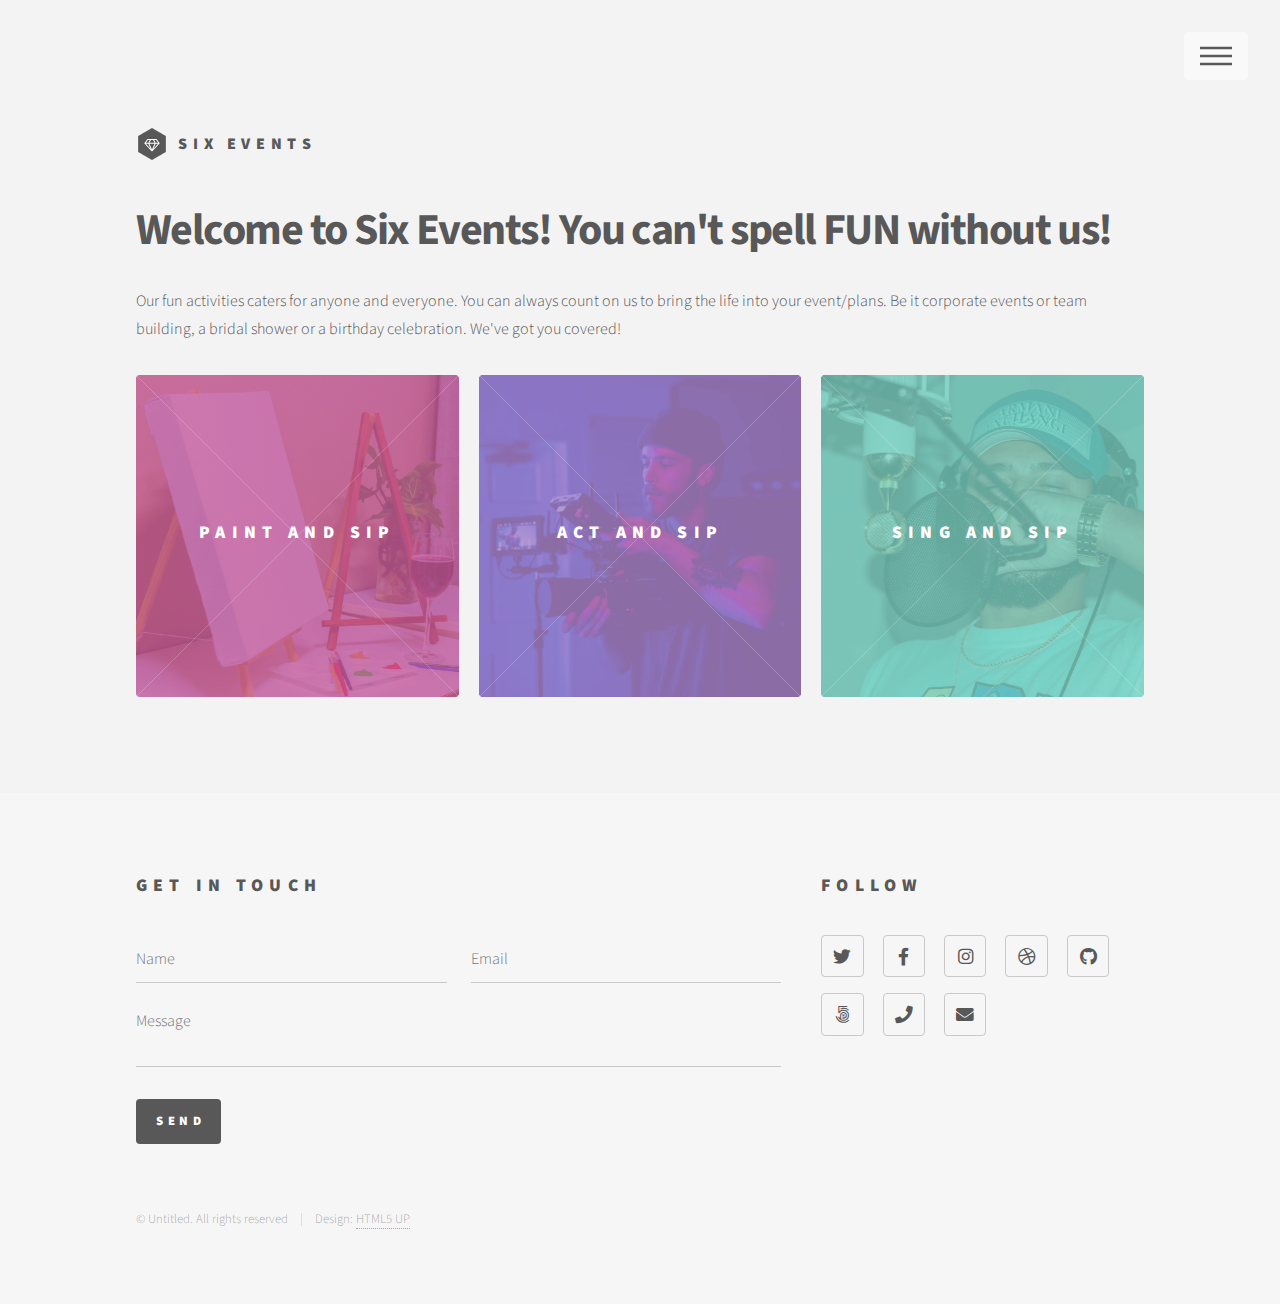
<file: index.html>
<!DOCTYPE HTML>
<!--
	Phantom by HTML5 UP
	html5up.net | @ajlkn
	Free for personal and commercial use under the CCA 3.0 license (html5up.net/license)
-->
<html>
	<head>
		<title>Six Events DBN</title>
		<meta charset="utf-8" />
		<meta name="viewport" content="width=device-width, initial-scale=1, user-scalable=no" />
		<link rel="stylesheet" href="assets/css/main.css" />
		<noscript><link rel="stylesheet" href="assets/css/noscript.css" /></noscript>
	</head>
	<body class="is-preload">
		<!-- Wrapper -->
			<div id="wrapper">

				<!-- Header -->
					<header id="header">
						<div class="inner">

							<!-- Logo -->
								<a href="index.html" class="logo">
									<span class="symbol"><img src="images/logo.svg" alt="" /></span><span class="title">Six Events</span>
								</a>

							<!-- Nav -->
								<nav>
									<ul>
										<li><a href="#menu">Menu</a></li>
									</ul>
								</nav>

						</div>
					</header>

				<!-- Menu -->
					<nav id="menu">
						<h2>Menu</h2>
						<ul>
							<li><a href="index.html">Home</a></li>
							<li><a href="generic.html">Ipsum veroeros</a></li>
							<li><a href="generic.html">Tempus etiam</a></li>
							<li><a href="generic.html">Consequat dolor</a></li>
							<li><a href="elements.html">Elements</a></li>
						</ul>
					</nav>

				<!-- Main -->
					<div id="main">
						<div class="inner">
							<header>
								<h1>Welcome to Six Events!
								You can't spell FUN without us!</h1>
								<p>Our fun activities caters for anyone and everyone. You can always count on us to bring the life into your event/plans. 
									Be it corporate events or team building, a bridal shower or a birthday celebration. We've got you covered! </p>
							</header>
							<section class="tiles">
								<article class="style4">
									<span class="image">
										<img src="images/flyer2i.jpg" alt="" />
									</span>
									<a href="generic.html">
										<h2>Paint and Sip</h2>
										<div class="content">
											<p>Why buy art when you can fill that hole on your wall with a masterpiece made by your own hands?</p>
										</div>
									</a>
								</article>
								<article class="style5">
									<span class="image">
										<img src="images/actnsip.jpg" alt="" />
									</span>
									<a href="generic.html">
										<h2>Act and Sip</h2>
										<div class="content">
											<p>Be a main character in a gruesome murder detective that will have everyone on the edge of their seats.. or maybe with broken ribs.</p>
										</div>
									</a>
								</article>
								<article class="style3">
									<span class="image">
										<img src="images/singandsip.jpg" alt="" />
									</span>
									<a href="elements.html">
										<h2>Sing and Sip</h2>
										<div class="content">
											<p>Always wondered what a song you made would sound like? We have the beats and the drums, you have the voice! Come let's make a song and have a great time!</p>
										</div>
									</a>
								</article>
								<!--
								<article class="style4">
									<span class="image">
										<img src="images/pic04.jpg" alt="" />
									</span>
									<a href="generic.html">
										<h2>Tempus</h2>
										<div class="content">
											<p>Sed nisl arcu euismod sit amet nisi lorem etiam dolor veroeros et feugiat.</p>
										</div>
									</a>
								</article>
								<article class="style5">
									<span class="image">
										<img src="images/pic05.jpg" alt="" />
									</span>
									<a href="generic.html">
										<h2>Aliquam</h2>
										<div class="content">
											<p>Sed nisl arcu euismod sit amet nisi lorem etiam dolor veroeros et feugiat.</p>
										</div>
									</a>
								</article>
								<article class="style6">
									<span class="image">
										<img src="images/pic06.jpg" alt="" />
									</span>
									<a href="generic.html">
										<h2>Veroeros</h2>
										<div class="content">
											<p>Sed nisl arcu euismod sit amet nisi lorem etiam dolor veroeros et feugiat.</p>
										</div>
									</a>
								</article>
								<article class="style2">
									<span class="image">
										<img src="images/pic07.jpg" alt="" />
									</span>
									<a href="generic.html">
										<h2>Ipsum</h2>
										<div class="content">
											<p>Sed nisl arcu euismod sit amet nisi lorem etiam dolor veroeros et feugiat.</p>
										</div>
									</a>
								</article>
								<article class="style3">
									<span class="image">
										<img src="images/pic08.jpg" alt="" />
									</span>
									<a href="generic.html">
										<h2>Dolor</h2>
										<div class="content">
											<p>Sed nisl arcu euismod sit amet nisi lorem etiam dolor veroeros et feugiat.</p>
										</div>
									</a>
								</article>
								<article class="style1">
									<span class="image">
										<img src="images/pic09.jpg" alt="" />
									</span>
									<a href="generic.html">
										<h2>Nullam</h2>
										<div class="content">
											<p>Sed nisl arcu euismod sit amet nisi lorem etiam dolor veroeros et feugiat.</p>
										</div>
									</a>
								</article>
								<article class="style5">
									<span class="image">
										<img src="images/pic10.jpg" alt="" />
									</span>
									<a href="generic.html">
										<h2>Ultricies</h2>
										<div class="content">
											<p>Sed nisl arcu euismod sit amet nisi lorem etiam dolor veroeros et feugiat.</p>
										</div>
									</a>
								</article>
								<article class="style6">
									<span class="image">
										<img src="images/pic11.jpg" alt="" />
									</span>
									<a href="generic.html">
										<h2>Dictum</h2>
										<div class="content">
											<p>Sed nisl arcu euismod sit amet nisi lorem etiam dolor veroeros et feugiat.</p>
										</div>
									</a>
								</article>
								<article class="style4">
									<span class="image">
										<img src="images/pic12.jpg" alt="" />
									</span>
									<a href="generic.html">
										<h2>Pretium</h2>
										<div class="content">
											<p>Sed nisl arcu euismod sit amet nisi lorem etiam dolor veroeros et feugiat.</p>
										</div>
									</a>
								</article>
							-->
							</section>
						</div>
					</div>

				<!-- Footer -->
					<footer id="footer">
						<div class="inner">
							<section>
								<h2>Get in touch</h2>
								<form method="post" action="#">
									<div class="fields">
										<div class="field half">
											<input type="text" name="name" id="name" placeholder="Name" />
										</div>
										<div class="field half">
											<input type="email" name="email" id="email" placeholder="Email" />
										</div>
										<div class="field">
											<textarea name="message" id="message" placeholder="Message"></textarea>
										</div>
									</div>
									<ul class="actions">
										<li><input type="submit" value="Send" class="primary" /></li>
									</ul>
								</form>
							</section>
							<section>
								<h2>Follow</h2>
								<ul class="icons">
									<li><a href="#" class="icon brands style2 fa-twitter"><span class="label">Twitter</span></a></li>
									<li><a href="#" class="icon brands style2 fa-facebook-f"><span class="label">Facebook</span></a></li>
									<li><a href="#" class="icon brands style2 fa-instagram"><span class="label">Instagram</span></a></li>
									<li><a href="#" class="icon brands style2 fa-dribbble"><span class="label">Dribbble</span></a></li>
									<li><a href="#" class="icon brands style2 fa-github"><span class="label">GitHub</span></a></li>
									<li><a href="#" class="icon brands style2 fa-500px"><span class="label">500px</span></a></li>
									<li><a href="#" class="icon solid style2 fa-phone"><span class="label">Phone</span></a></li>
									<li><a href="#" class="icon solid style2 fa-envelope"><span class="label">Email</span></a></li>
								</ul>
							</section>
							<ul class="copyright">
								<li>&copy; Untitled. All rights reserved</li><li>Design: <a href="http://html5up.net">HTML5 UP</a></li>
							</ul>
						</div>
					</footer>

			</div>

		<!-- Scripts -->
			<script src="assets/js/jquery.min.js"></script>
			<script src="assets/js/browser.min.js"></script>
			<script src="assets/js/breakpoints.min.js"></script>
			<script src="assets/js/util.js"></script>
			<script src="assets/js/main.js"></script>

	</body>
</html>
</file>
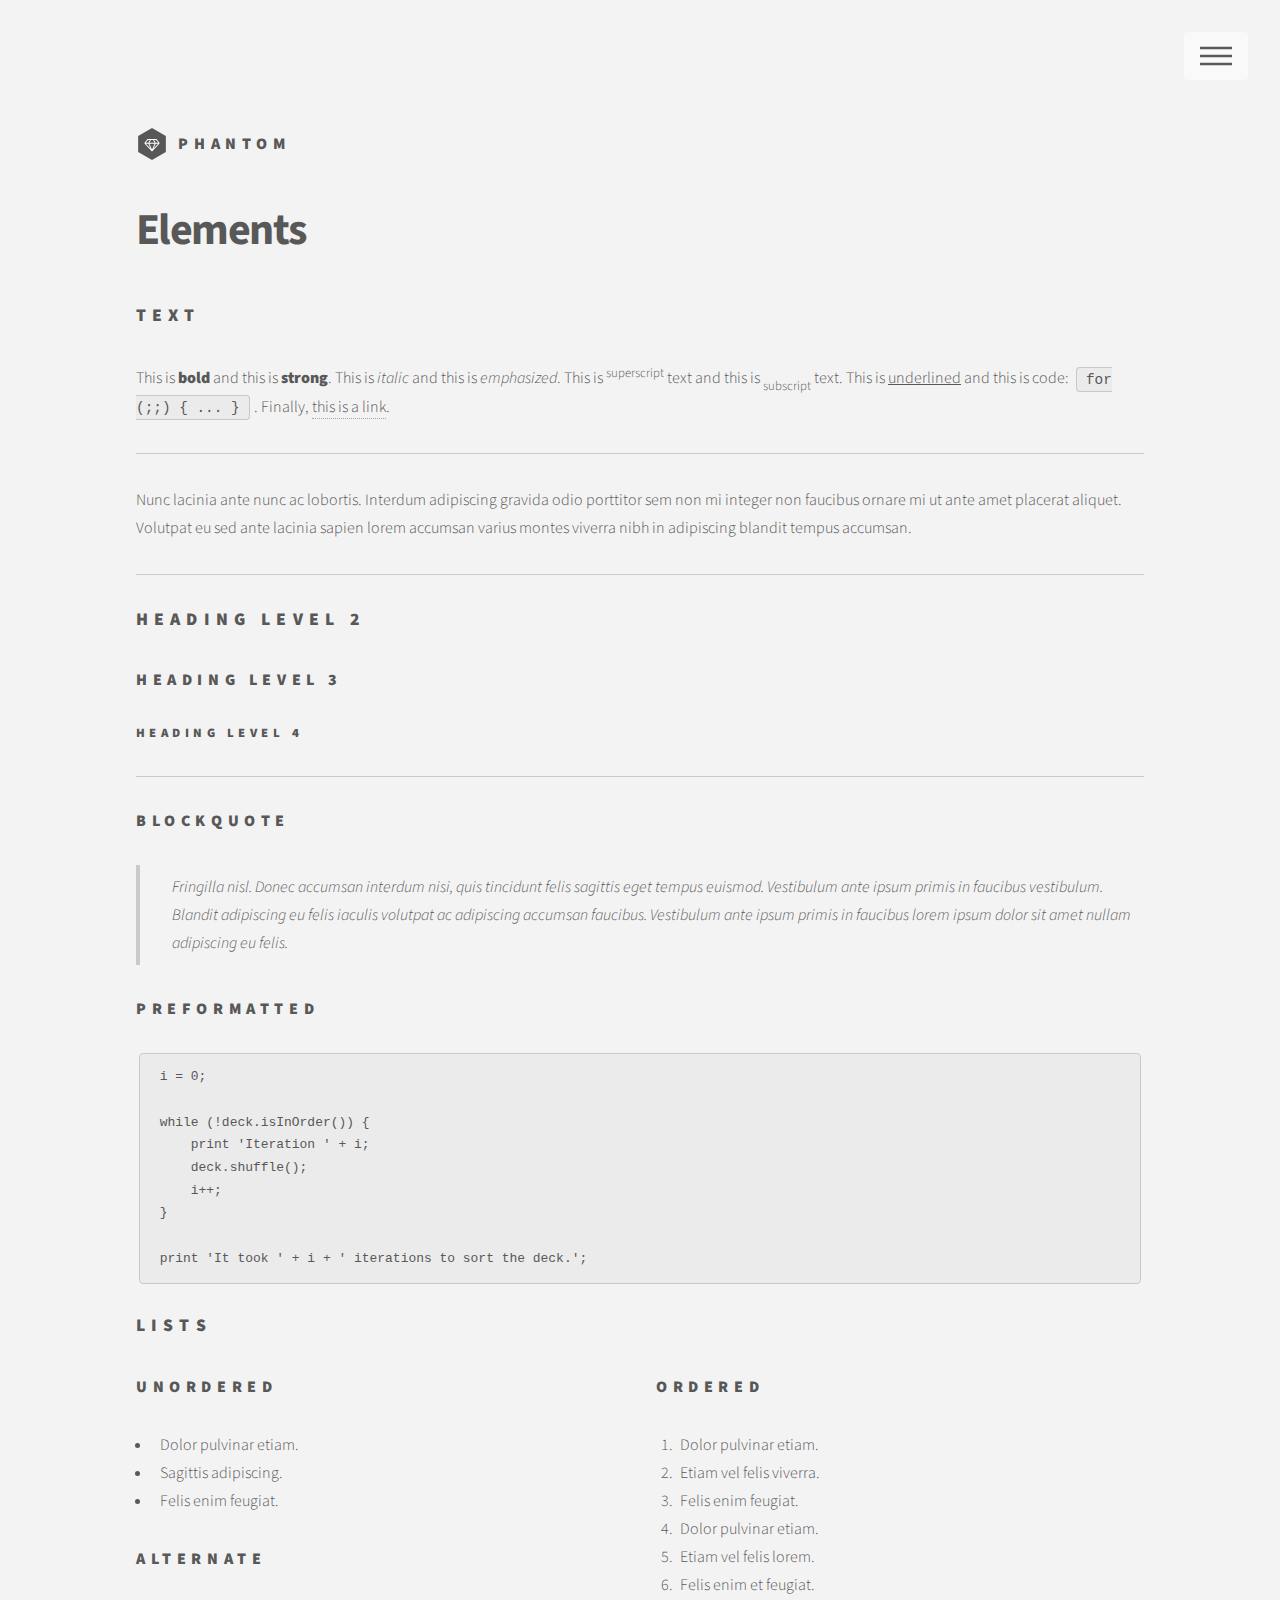
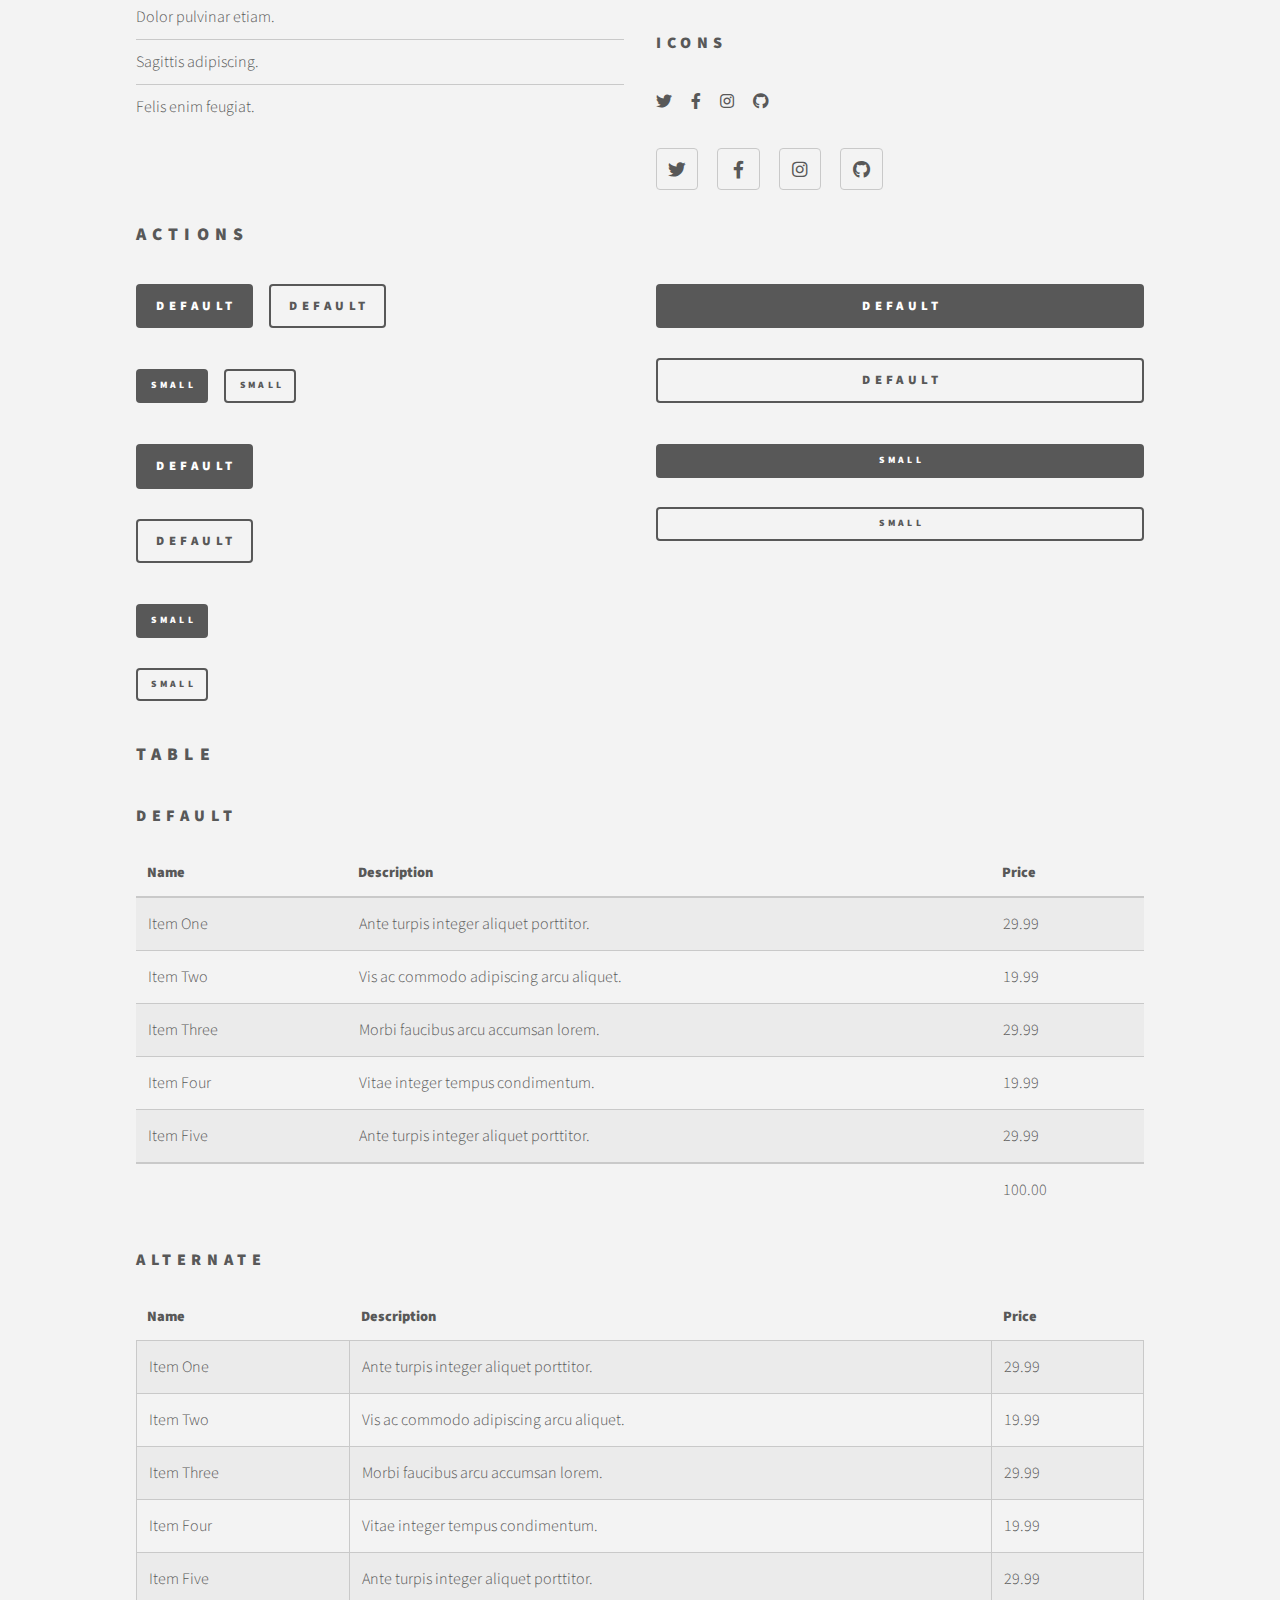
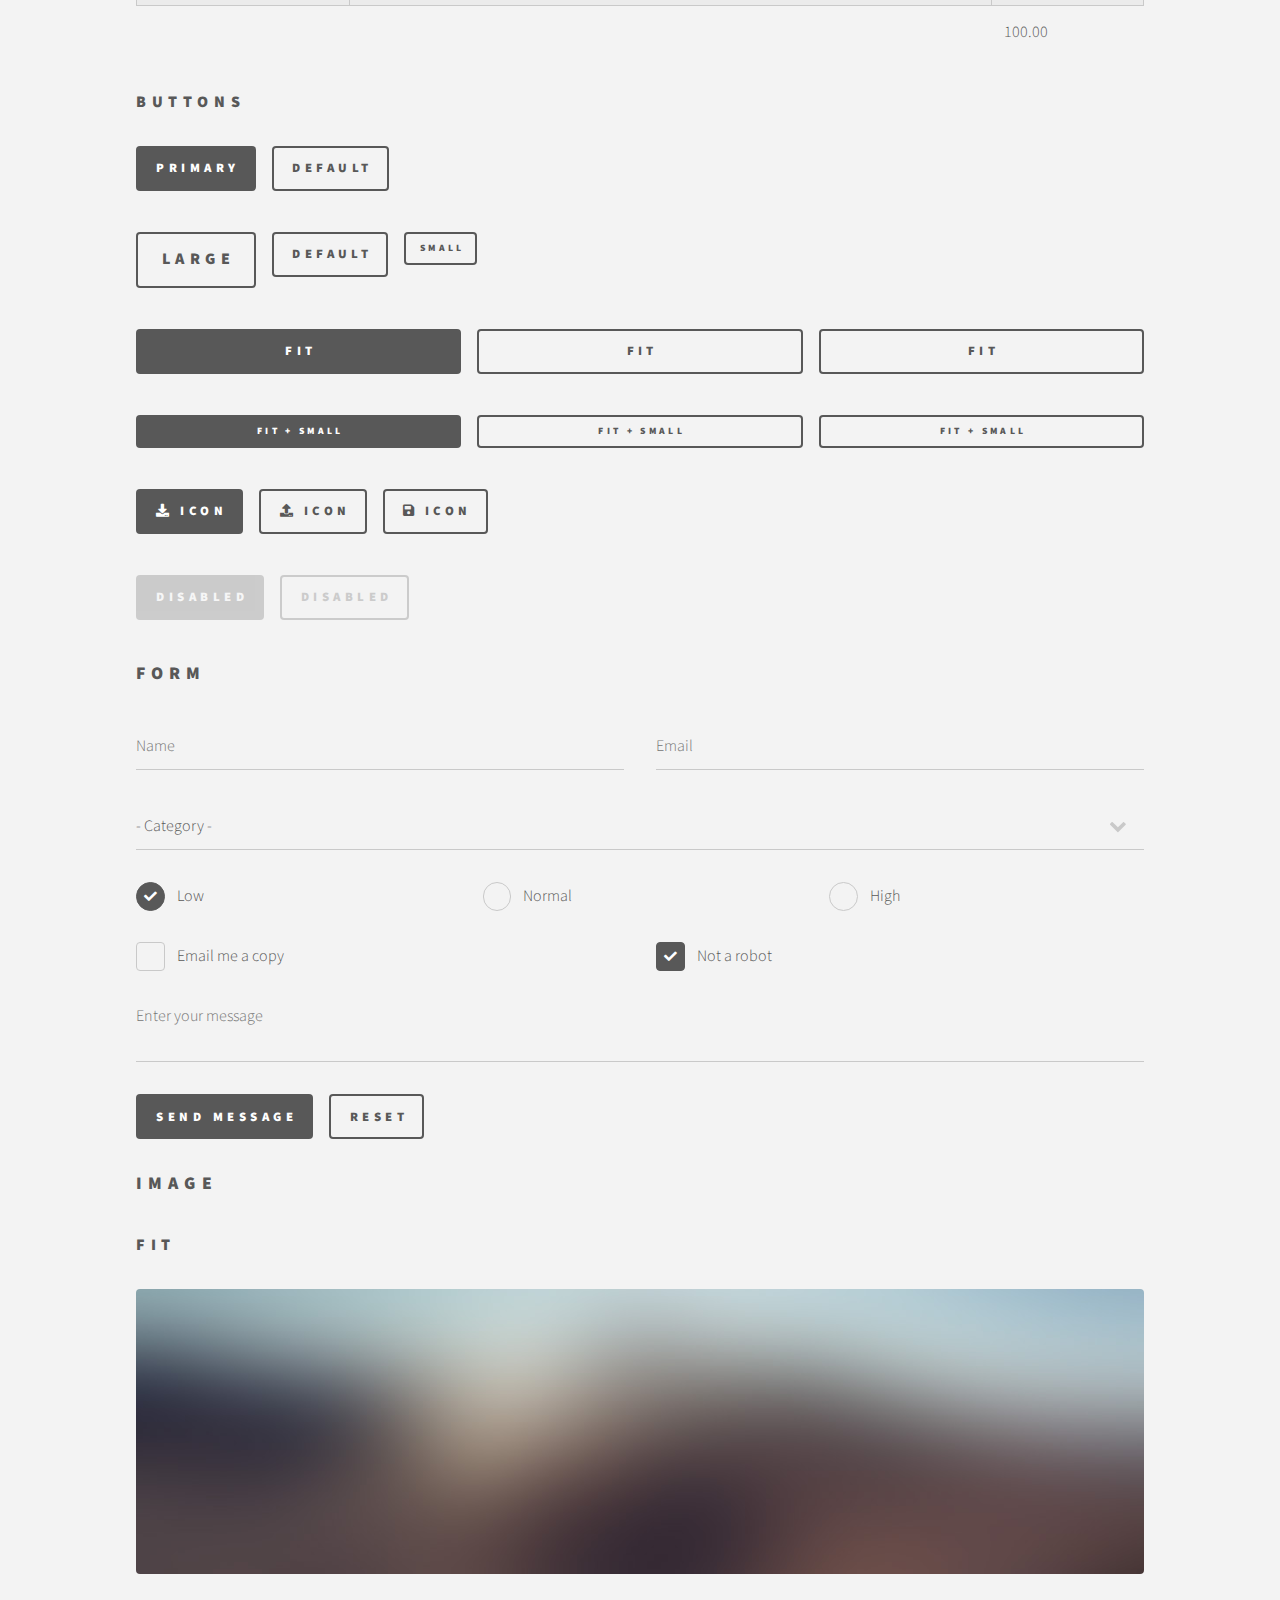
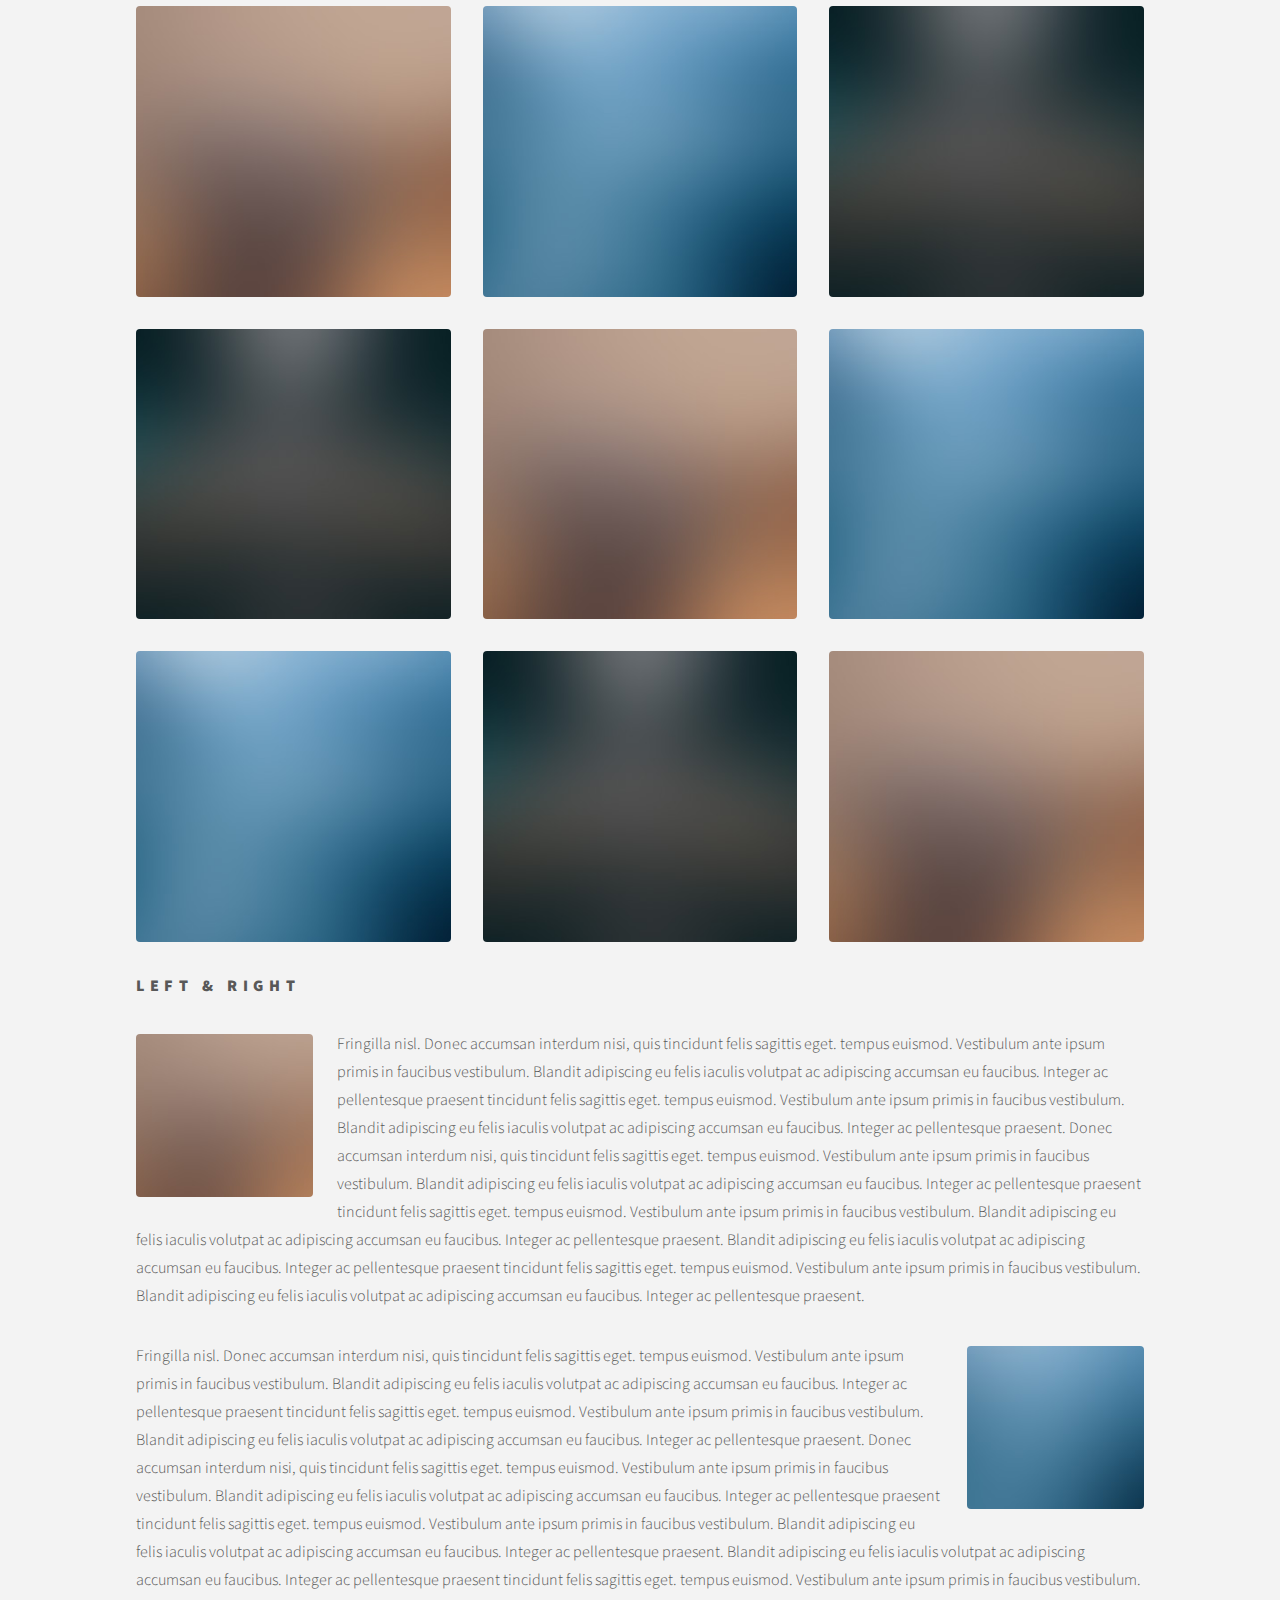
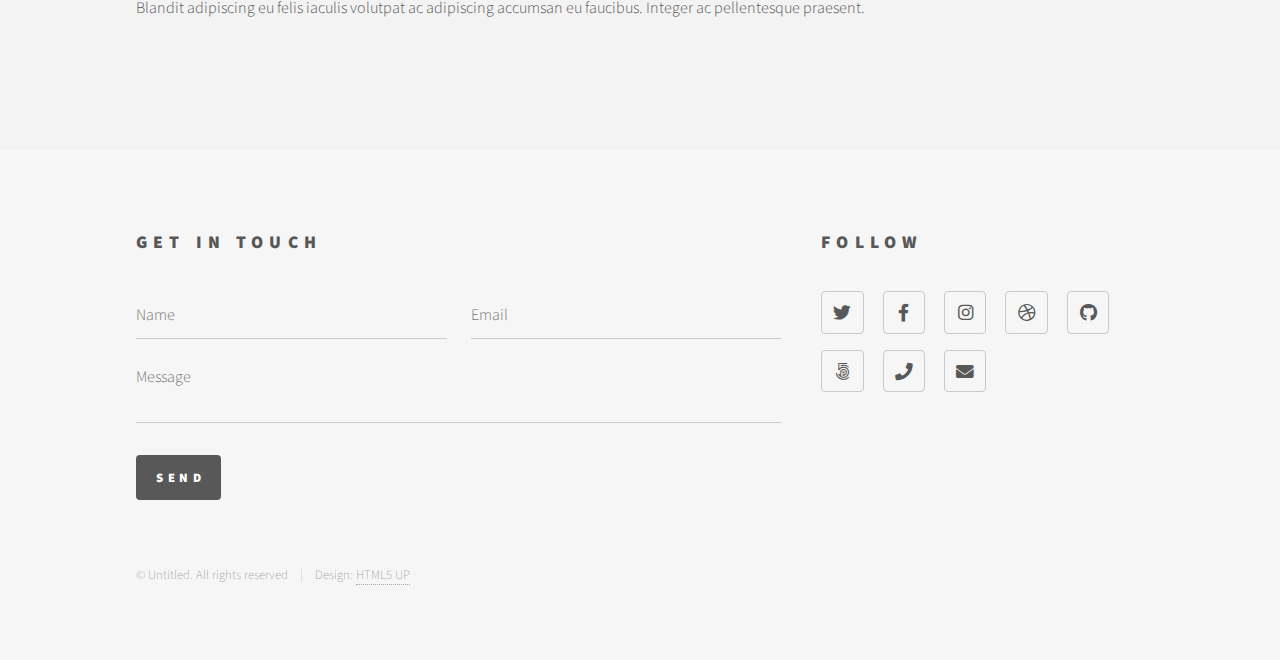
<file: elements.html>
<!DOCTYPE HTML>
<!--
	Phantom by HTML5 UP
	html5up.net | @ajlkn
	Free for personal and commercial use under the CCA 3.0 license (html5up.net/license)
-->
<html>
	<head>
		<title>Elements - Phantom by HTML5 UP</title>
		<meta charset="utf-8" />
		<meta name="viewport" content="width=device-width, initial-scale=1, user-scalable=no" />
		<link rel="stylesheet" href="assets/css/main.css" />
		<noscript><link rel="stylesheet" href="assets/css/noscript.css" /></noscript>
	</head>
	<body class="is-preload">
		<!-- Wrapper -->
			<div id="wrapper">

				<!-- Header -->
					<header id="header">
						<div class="inner">

							<!-- Logo -->
								<a href="index.html" class="logo">
									<span class="symbol"><img src="images/logo.svg" alt="" /></span><span class="title">Phantom</span>
								</a>

							<!-- Nav -->
								<nav>
									<ul>
										<li><a href="#menu">Menu</a></li>
									</ul>
								</nav>

						</div>
					</header>

				<!-- Menu -->
					<nav id="menu">
						<h2>Menu</h2>
						<ul>
							<li><a href="index.html">Home</a></li>
							<li><a href="generic.html">Ipsum veroeros</a></li>
							<li><a href="generic.html">Tempus etiam</a></li>
							<li><a href="generic.html">Consequat dolor</a></li>
							<li><a href="elements.html">Elements</a></li>
						</ul>
					</nav>

				<!-- Main -->
					<div id="main">
						<div class="inner">
							<h1>Elements</h1>

							<!-- Text -->
								<section>
									<h2>Text</h2>
									<p>This is <b>bold</b> and this is <strong>strong</strong>. This is <i>italic</i> and this is <em>emphasized</em>.
									This is <sup>superscript</sup> text and this is <sub>subscript</sub> text.
									This is <u>underlined</u> and this is code: <code>for (;;) { ... }</code>. Finally, <a href="#">this is a link</a>.</p>
									<hr />
									<p>Nunc lacinia ante nunc ac lobortis. Interdum adipiscing gravida odio porttitor sem non mi integer non faucibus ornare mi ut ante amet placerat aliquet. Volutpat eu sed ante lacinia sapien lorem accumsan varius montes viverra nibh in adipiscing blandit tempus accumsan.</p>
									<hr />
									<h2>Heading Level 2</h2>
									<h3>Heading Level 3</h3>
									<h4>Heading Level 4</h4>
									<hr />
									<h3>Blockquote</h3>
									<blockquote>Fringilla nisl. Donec accumsan interdum nisi, quis tincidunt felis sagittis eget tempus euismod. Vestibulum ante ipsum primis in faucibus vestibulum. Blandit adipiscing eu felis iaculis volutpat ac adipiscing accumsan faucibus. Vestibulum ante ipsum primis in faucibus lorem ipsum dolor sit amet nullam adipiscing eu felis.</blockquote>
									<h3>Preformatted</h3>
									<pre><code>i = 0;

while (!deck.isInOrder()) {
    print 'Iteration ' + i;
    deck.shuffle();
    i++;
}

print 'It took ' + i + ' iterations to sort the deck.';</code></pre>
								</section>

							<!-- Lists -->
								<section>
									<h2>Lists</h2>
									<div class="row">
										<div class="col-6 col-12-medium">
											<h3>Unordered</h3>
											<ul>
												<li>Dolor pulvinar etiam.</li>
												<li>Sagittis adipiscing.</li>
												<li>Felis enim feugiat.</li>
											</ul>
											<h3>Alternate</h3>
											<ul class="alt">
												<li>Dolor pulvinar etiam.</li>
												<li>Sagittis adipiscing.</li>
												<li>Felis enim feugiat.</li>
											</ul>
										</div>
										<div class="col-6 col-12-medium">
											<h3>Ordered</h3>
											<ol>
												<li>Dolor pulvinar etiam.</li>
												<li>Etiam vel felis viverra.</li>
												<li>Felis enim feugiat.</li>
												<li>Dolor pulvinar etiam.</li>
												<li>Etiam vel felis lorem.</li>
												<li>Felis enim et feugiat.</li>
											</ol>
											<h3>Icons</h3>
											<ul class="icons">
												<li><a href="#" class="icon brands style1 fa-twitter"><span class="label">Twitter</span></a></li>
												<li><a href="#" class="icon brands style1 fa-facebook-f"><span class="label">Facebook</span></a></li>
												<li><a href="#" class="icon brands style1 fa-instagram"><span class="label">Instagram</span></a></li>
												<li><a href="#" class="icon brands style1 fa-github"><span class="label">Github</span></a></li>
											</ul>
											<ul class="icons">
												<li><a href="#" class="icon brands style2 fa-twitter"><span class="label">Twitter</span></a></li>
												<li><a href="#" class="icon brands style2 fa-facebook-f"><span class="label">Facebook</span></a></li>
												<li><a href="#" class="icon brands style2 fa-instagram"><span class="label">Instagram</span></a></li>
												<li><a href="#" class="icon brands style2 fa-github"><span class="label">Github</span></a></li>
											</ul>
										</div>
									</div>
									<h2>Actions</h2>
									<div class="row">
										<div class="col-6 col-12-medium">
											<ul class="actions">
												<li><a href="#" class="button primary">Default</a></li>
												<li><a href="#" class="button">Default</a></li>
											</ul>
											<ul class="actions small">
												<li><a href="#" class="button primary small">Small</a></li>
												<li><a href="#" class="button small">Small</a></li>
											</ul>
											<ul class="actions stacked">
												<li><a href="#" class="button primary">Default</a></li>
												<li><a href="#" class="button">Default</a></li>
											</ul>
											<ul class="actions stacked">
												<li><a href="#" class="button primary small">Small</a></li>
												<li><a href="#" class="button small">Small</a></li>
											</ul>
										</div>
										<div class="col-6 col-12-medium">
											<ul class="actions stacked">
												<li><a href="#" class="button primary fit">Default</a></li>
												<li><a href="#" class="button fit">Default</a></li>
											</ul>
											<ul class="actions stacked">
												<li><a href="#" class="button primary small fit">Small</a></li>
												<li><a href="#" class="button small fit">Small</a></li>
											</ul>
										</div>
									</div>
								</section>

							<!-- Table -->
								<section>
									<h2>Table</h2>
									<h3>Default</h3>
									<div class="table-wrapper">
										<table>
											<thead>
												<tr>
													<th>Name</th>
													<th>Description</th>
													<th>Price</th>
												</tr>
											</thead>
											<tbody>
												<tr>
													<td>Item One</td>
													<td>Ante turpis integer aliquet porttitor.</td>
													<td>29.99</td>
												</tr>
												<tr>
													<td>Item Two</td>
													<td>Vis ac commodo adipiscing arcu aliquet.</td>
													<td>19.99</td>
												</tr>
												<tr>
													<td>Item Three</td>
													<td> Morbi faucibus arcu accumsan lorem.</td>
													<td>29.99</td>
												</tr>
												<tr>
													<td>Item Four</td>
													<td>Vitae integer tempus condimentum.</td>
													<td>19.99</td>
												</tr>
												<tr>
													<td>Item Five</td>
													<td>Ante turpis integer aliquet porttitor.</td>
													<td>29.99</td>
												</tr>
											</tbody>
											<tfoot>
												<tr>
													<td colspan="2"></td>
													<td>100.00</td>
												</tr>
											</tfoot>
										</table>
									</div>

									<h3>Alternate</h3>
									<div class="table-wrapper">
										<table class="alt">
											<thead>
												<tr>
													<th>Name</th>
													<th>Description</th>
													<th>Price</th>
												</tr>
											</thead>
											<tbody>
												<tr>
													<td>Item One</td>
													<td>Ante turpis integer aliquet porttitor.</td>
													<td>29.99</td>
												</tr>
												<tr>
													<td>Item Two</td>
													<td>Vis ac commodo adipiscing arcu aliquet.</td>
													<td>19.99</td>
												</tr>
												<tr>
													<td>Item Three</td>
													<td> Morbi faucibus arcu accumsan lorem.</td>
													<td>29.99</td>
												</tr>
												<tr>
													<td>Item Four</td>
													<td>Vitae integer tempus condimentum.</td>
													<td>19.99</td>
												</tr>
												<tr>
													<td>Item Five</td>
													<td>Ante turpis integer aliquet porttitor.</td>
													<td>29.99</td>
												</tr>
											</tbody>
											<tfoot>
												<tr>
													<td colspan="2"></td>
													<td>100.00</td>
												</tr>
											</tfoot>
										</table>
									</div>
								</section>

							<!-- Buttons -->
								<section>
									<h3>Buttons</h3>
									<ul class="actions">
										<li><a href="#" class="button primary">Primary</a></li>
										<li><a href="#" class="button">Default</a></li>
									</ul>
									<ul class="actions">
										<li><a href="#" class="button large">Large</a></li>
										<li><a href="#" class="button">Default</a></li>
										<li><a href="#" class="button small">Small</a></li>
									</ul>
									<ul class="actions fit">
										<li><a href="#" class="button primary fit">Fit</a></li>
										<li><a href="#" class="button fit">Fit</a></li>
										<li><a href="#" class="button fit">Fit</a></li>
									</ul>
									<ul class="actions fit small">
										<li><a href="#" class="button primary fit small">Fit + Small</a></li>
										<li><a href="#" class="button fit small">Fit + Small</a></li>
										<li><a href="#" class="button fit small">Fit + Small</a></li>
									</ul>
									<ul class="actions">
										<li><a href="#" class="button primary icon solid fa-download">Icon</a></li>
										<li><a href="#" class="button icon solid fa-upload">Icon</a></li>
										<li><a href="#" class="button icon solid fa-save">Icon</a></li>
									</ul>
									<ul class="actions">
										<li><span class="button primary disabled">Disabled</span></li>
										<li><span class="button disabled">Disabled</span></li>
									</ul>
								</section>

							<!-- Form -->
								<section>
									<h2>Form</h2>
									<form method="post" action="#">
										<div class="row gtr-uniform">
											<div class="col-6 col-12-xsmall">
												<input type="text" name="demo-name" id="demo-name" value="" placeholder="Name" />
											</div>
											<div class="col-6 col-12-xsmall">
												<input type="email" name="demo-email" id="demo-email" value="" placeholder="Email" />
											</div>
											<div class="col-12">
												<select name="demo-category" id="demo-category">
													<option value="">- Category -</option>
													<option value="1">Manufacturing</option>
													<option value="1">Shipping</option>
													<option value="1">Administration</option>
													<option value="1">Human Resources</option>
												</select>
											</div>
											<div class="col-4 col-12-small">
												<input type="radio" id="demo-priority-low" name="demo-priority" checked>
												<label for="demo-priority-low">Low</label>
											</div>
											<div class="col-4 col-12-small">
												<input type="radio" id="demo-priority-normal" name="demo-priority">
												<label for="demo-priority-normal">Normal</label>
											</div>
											<div class="col-4 col-12-small">
												<input type="radio" id="demo-priority-high" name="demo-priority">
												<label for="demo-priority-high">High</label>
											</div>
											<div class="col-6 col-12-small">
												<input type="checkbox" id="demo-copy" name="demo-copy">
												<label for="demo-copy">Email me a copy</label>
											</div>
											<div class="col-6 col-12-small">
												<input type="checkbox" id="demo-human" name="demo-human" checked>
												<label for="demo-human">Not a robot</label>
											</div>
											<div class="col-12">
												<textarea name="demo-message" id="demo-message" placeholder="Enter your message" rows="6"></textarea>
											</div>
											<div class="col-12">
												<ul class="actions">
													<li><input type="submit" value="Send Message" class="primary" /></li>
													<li><input type="reset" value="Reset" /></li>
												</ul>
											</div>
										</div>
									</form>
								</section>

							<!-- Image -->
								<section>
									<h2>Image</h2>
									<h3>Fit</h3>
									<div class="box alt">
										<div class="row gtr-uniform">
											<div class="col-12"><span class="image fit"><img src="images/pic13.jpg" alt="" /></span></div>
											<div class="col-4"><span class="image fit"><img src="images/pic01.jpg" alt="" /></span></div>
											<div class="col-4"><span class="image fit"><img src="images/pic02.jpg" alt="" /></span></div>
											<div class="col-4"><span class="image fit"><img src="images/pic03.jpg" alt="" /></span></div>
											<div class="col-4"><span class="image fit"><img src="images/pic03.jpg" alt="" /></span></div>
											<div class="col-4"><span class="image fit"><img src="images/pic01.jpg" alt="" /></span></div>
											<div class="col-4"><span class="image fit"><img src="images/pic02.jpg" alt="" /></span></div>
											<div class="col-4"><span class="image fit"><img src="images/pic02.jpg" alt="" /></span></div>
											<div class="col-4"><span class="image fit"><img src="images/pic03.jpg" alt="" /></span></div>
											<div class="col-4"><span class="image fit"><img src="images/pic01.jpg" alt="" /></span></div>
										</div>
									</div>
									<h3>Left &amp; Right</h3>
									<p><span class="image left"><img src="images/pic14.jpg" alt="" /></span>Fringilla nisl. Donec accumsan interdum nisi, quis tincidunt felis sagittis eget. tempus euismod. Vestibulum ante ipsum primis in faucibus vestibulum. Blandit adipiscing eu felis iaculis volutpat ac adipiscing accumsan eu faucibus. Integer ac pellentesque praesent tincidunt felis sagittis eget. tempus euismod. Vestibulum ante ipsum primis in faucibus vestibulum. Blandit adipiscing eu felis iaculis volutpat ac adipiscing accumsan eu faucibus. Integer ac pellentesque praesent. Donec accumsan interdum nisi, quis tincidunt felis sagittis eget. tempus euismod. Vestibulum ante ipsum primis in faucibus vestibulum. Blandit adipiscing eu felis iaculis volutpat ac adipiscing accumsan eu faucibus. Integer ac pellentesque praesent tincidunt felis sagittis eget. tempus euismod. Vestibulum ante ipsum primis in faucibus vestibulum. Blandit adipiscing eu felis iaculis volutpat ac adipiscing accumsan eu faucibus. Integer ac pellentesque praesent. Blandit adipiscing eu felis iaculis volutpat ac adipiscing accumsan eu faucibus. Integer ac pellentesque praesent tincidunt felis sagittis eget. tempus euismod. Vestibulum ante ipsum primis in faucibus vestibulum. Blandit adipiscing eu felis iaculis volutpat ac adipiscing accumsan eu faucibus. Integer ac pellentesque praesent.</p>
									<p><span class="image right"><img src="images/pic15.jpg" alt="" /></span>Fringilla nisl. Donec accumsan interdum nisi, quis tincidunt felis sagittis eget. tempus euismod. Vestibulum ante ipsum primis in faucibus vestibulum. Blandit adipiscing eu felis iaculis volutpat ac adipiscing accumsan eu faucibus. Integer ac pellentesque praesent tincidunt felis sagittis eget. tempus euismod. Vestibulum ante ipsum primis in faucibus vestibulum. Blandit adipiscing eu felis iaculis volutpat ac adipiscing accumsan eu faucibus. Integer ac pellentesque praesent. Donec accumsan interdum nisi, quis tincidunt felis sagittis eget. tempus euismod. Vestibulum ante ipsum primis in faucibus vestibulum. Blandit adipiscing eu felis iaculis volutpat ac adipiscing accumsan eu faucibus. Integer ac pellentesque praesent tincidunt felis sagittis eget. tempus euismod. Vestibulum ante ipsum primis in faucibus vestibulum. Blandit adipiscing eu felis iaculis volutpat ac adipiscing accumsan eu faucibus. Integer ac pellentesque praesent. Blandit adipiscing eu felis iaculis volutpat ac adipiscing accumsan eu faucibus. Integer ac pellentesque praesent tincidunt felis sagittis eget. tempus euismod. Vestibulum ante ipsum primis in faucibus vestibulum. Blandit adipiscing eu felis iaculis volutpat ac adipiscing accumsan eu faucibus. Integer ac pellentesque praesent.</p>
								</section>

						</div>
					</div>

				<!-- Footer -->
					<footer id="footer">
						<div class="inner">
							<section>
								<h2>Get in touch</h2>
								<form method="post" action="#">
									<div class="fields">
										<div class="field half">
											<input type="text" name="name" id="name" placeholder="Name" />
										</div>
										<div class="field half">
											<input type="email" name="email" id="email" placeholder="Email" />
										</div>
										<div class="field">
											<textarea name="message" id="message" placeholder="Message"></textarea>
										</div>
									</div>
									<ul class="actions">
										<li><input type="submit" value="Send" class="primary" /></li>
									</ul>
								</form>
							</section>
							<section>
								<h2>Follow</h2>
								<ul class="icons">
									<li><a href="#" class="icon brands style2 fa-twitter"><span class="label">Twitter</span></a></li>
									<li><a href="#" class="icon brands style2 fa-facebook-f"><span class="label">Facebook</span></a></li>
									<li><a href="#" class="icon brands style2 fa-instagram"><span class="label">Instagram</span></a></li>
									<li><a href="#" class="icon brands style2 fa-dribbble"><span class="label">Dribbble</span></a></li>
									<li><a href="#" class="icon brands style2 fa-github"><span class="label">GitHub</span></a></li>
									<li><a href="#" class="icon brands style2 fa-500px"><span class="label">500px</span></a></li>
									<li><a href="#" class="icon solid style2 fa-phone"><span class="label">Phone</span></a></li>
									<li><a href="#" class="icon solid style2 fa-envelope"><span class="label">Email</span></a></li>
								</ul>
							</section>
							<ul class="copyright">
								<li>&copy; Untitled. All rights reserved</li><li>Design: <a href="http://html5up.net">HTML5 UP</a></li>
							</ul>
						</div>
					</footer>

			</div>

		<!-- Scripts -->
			<script src="assets/js/jquery.min.js"></script>
			<script src="assets/js/browser.min.js"></script>
			<script src="assets/js/breakpoints.min.js"></script>
			<script src="assets/js/util.js"></script>
			<script src="assets/js/main.js"></script>

	</body>
</html>
</file>
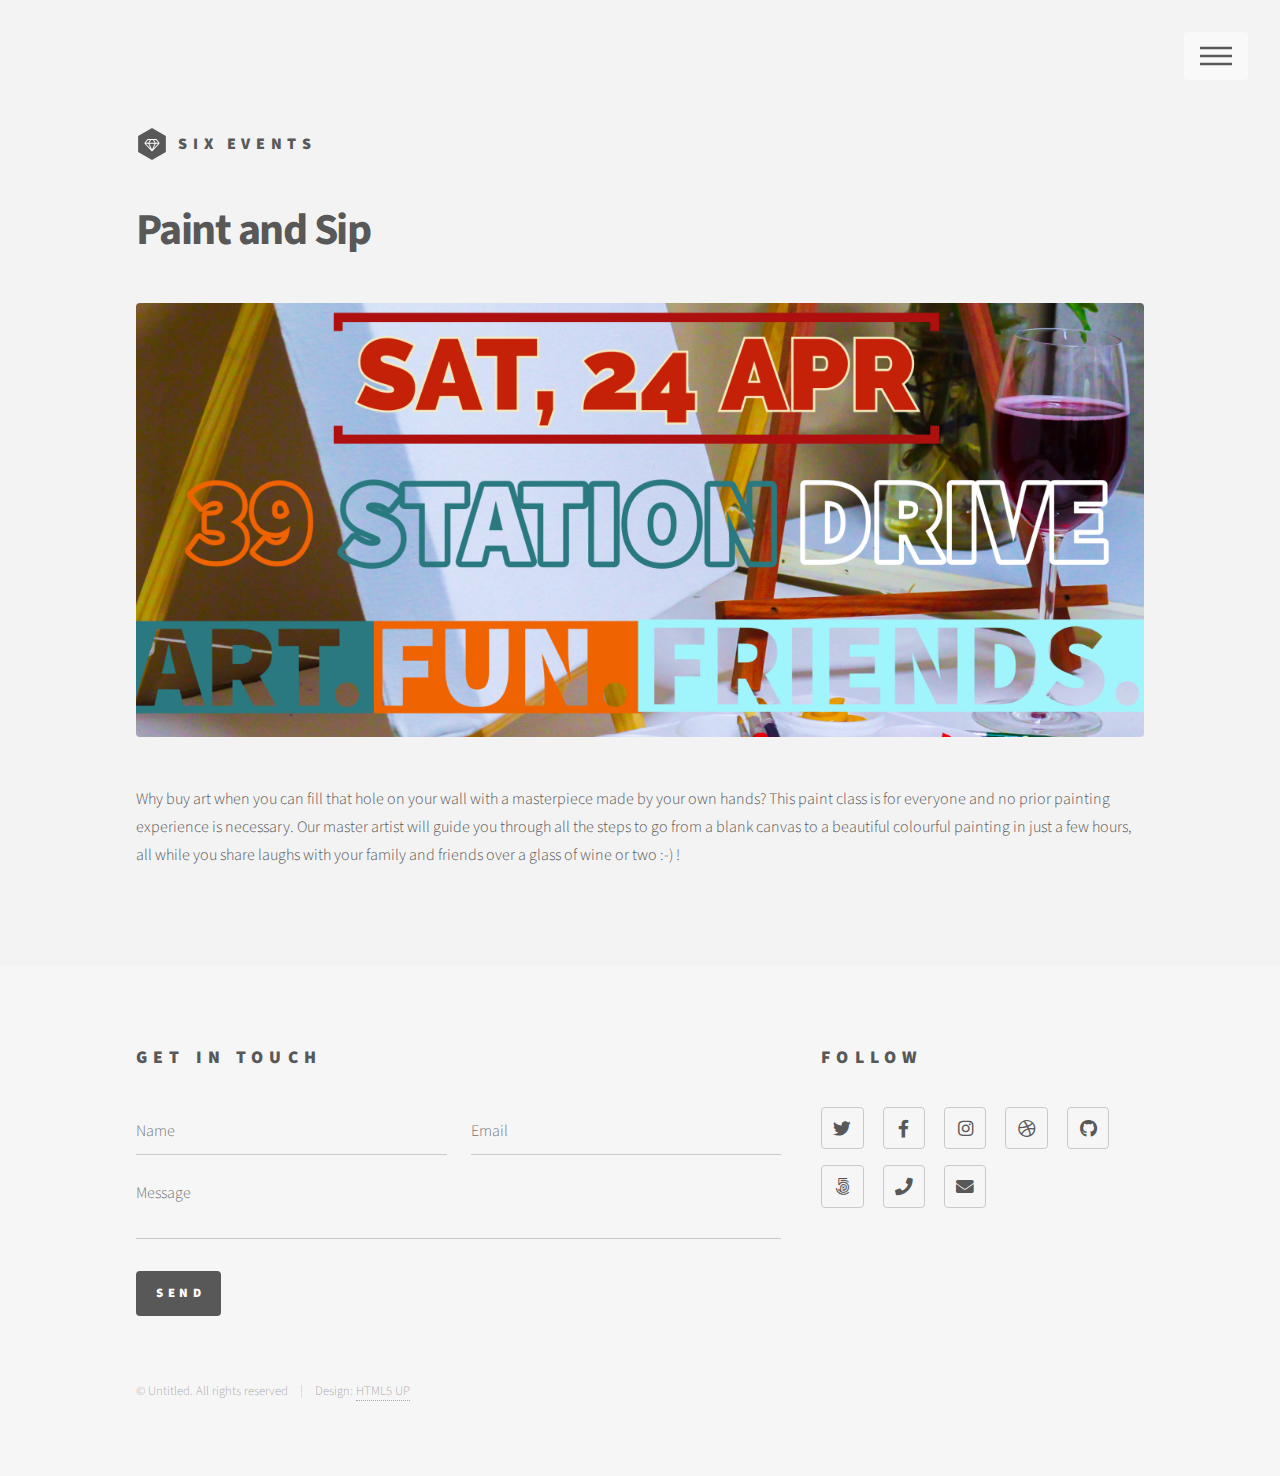
<file: generic.html>
<!DOCTYPE HTML>
<!--
	Phantom by HTML5 UP
	html5up.net | @ajlkn
	Free for personal and commercial use under the CCA 3.0 license (html5up.net/license)
-->
<html>
	<head>
		<title>Generic - Phantom by HTML5 UP</title>
		<meta charset="utf-8" />
		<meta name="viewport" content="width=device-width, initial-scale=1, user-scalable=no" />
		<link rel="stylesheet" href="assets/css/main.css" />
		<noscript><link rel="stylesheet" href="assets/css/noscript.css" /></noscript>
	</head>
	<body class="is-preload">
		<!-- Wrapper -->
			<div id="wrapper">

				<!-- Header -->
					<header id="header">
						<div class="inner">

							<!-- Logo -->
								<a href="index.html" class="logo">
									<span class="symbol"><img src="images/logo.svg" alt="" /></span><span class="title">Six Events</span>
								</a>

							<!-- Nav -->
								<nav>
									<ul>
										<li><a href="#menu">Menu</a></li>
									</ul>
								</nav>

						</div>
					</header>

				<!-- Menu -->
					<nav id="menu">
						<h2>Menu</h2>
						<ul>
							<li><a href="index.html">Home</a></li>
							<li><a href="generic.html">Ipsum veroeros</a></li>
							<li><a href="generic.html">Tempus etiam</a></li>
							<li><a href="generic.html">Consequat dolor</a></li>
							<li><a href="elements.html">Elements</a></li>
						</ul>
					</nav>

				<!-- Main -->
					<div id="main">
						<div class="inner">
							<h1>Paint and Sip</h1>
							<span class="image main"><img src="images/Flyer2_24.jpg" alt="" /></span>
							Why buy art when you can fill that hole on your wall with a masterpiece made by your own hands? This paint class is for everyone 
							and no prior painting experience is necessary. Our master artist will guide you through all the steps to go from a blank canvas 
							to a beautiful colourful painting in just a few hours, all while you share laughs with your family and friends over a glass of wine 
							or two :-) ! 
						</div>
					</div>

				<!-- Footer -->
					<footer id="footer">
						<div class="inner">
							<section>
								<h2>Get in touch</h2>
								<form method="post" action="#">
									<div class="fields">
										<div class="field half">
											<input type="text" name="name" id="name" placeholder="Name" />
										</div>
										<div class="field half">
											<input type="email" name="email" id="email" placeholder="Email" />
										</div>
										<div class="field">
											<textarea name="message" id="message" placeholder="Message"></textarea>
										</div>
									</div>
									<ul class="actions">
										<li><input type="submit" value="Send" class="primary" /></li>
									</ul>
								</form>
							</section>
							<section>
								<h2>Follow</h2>
								<ul class="icons">
									<li><a href="#" class="icon brands style2 fa-twitter"><span class="label">Twitter</span></a></li>
									<li><a href="#" class="icon brands style2 fa-facebook-f"><span class="label">Facebook</span></a></li>
									<li><a href="#" class="icon brands style2 fa-instagram"><span class="label">Instagram</span></a></li>
									<li><a href="#" class="icon brands style2 fa-dribbble"><span class="label">Dribbble</span></a></li>
									<li><a href="#" class="icon brands style2 fa-github"><span class="label">GitHub</span></a></li>
									<li><a href="#" class="icon brands style2 fa-500px"><span class="label">500px</span></a></li>
									<li><a href="#" class="icon solid style2 fa-phone"><span class="label">Phone</span></a></li>
									<li><a href="#" class="icon solid style2 fa-envelope"><span class="label">Email</span></a></li>
								</ul>
							</section>
							<ul class="copyright">
								<li>&copy; Untitled. All rights reserved</li><li>Design: <a href="http://html5up.net">HTML5 UP</a></li>
							</ul>
						</div>
					</footer>

			</div>

		<!-- Scripts -->
			<script src="assets/js/jquery.min.js"></script>
			<script src="assets/js/browser.min.js"></script>
			<script src="assets/js/breakpoints.min.js"></script>
			<script src="assets/js/util.js"></script>
			<script src="assets/js/main.js"></script>

	</body>
</html>
</file>
<file: assets/css/noscript.css>
/*
	Phantom by HTML5 UP
	html5up.net | @ajlkn
	Free for personal and commercial use under the CCA 3.0 license (html5up.net/license)
*/

/* Tiles */

	body.is-preload .tiles article {
		-moz-transform: none;
		-webkit-transform: none;
		-ms-transform: none;
		transform: none;
		opacity: 1;
	}
</file>
<file: assets/css/main.css>
@import url(fontawesome-all.min.css);
@import url("https://fonts.googleapis.com/css?family=Source+Sans+Pro:300,700,900");

/*
	Phantom by HTML5 UP
	html5up.net | @ajlkn
	Free for personal and commercial use under the CCA 3.0 license (html5up.net/license)
*/

html, body, div, span, applet, object,
iframe, h1, h2, h3, h4, h5, h6, p, blockquote,
pre, a, abbr, acronym, address, big, cite,
code, del, dfn, em, img, ins, kbd, q, s, samp,
small, strike, strong, sub, sup, tt, var, b,
u, i, center, dl, dt, dd, ol, ul, li, fieldset,
form, label, legend, table, caption, tbody,
tfoot, thead, tr, th, td, article, aside,
canvas, details, embed, figure, figcaption,
footer, header, hgroup, menu, nav, output, ruby,
section, summary, time, mark, audio, video {
	margin: 0;
	padding: 0;
	border: 0;
	font-size: 100%;
	font: inherit;
	vertical-align: baseline;}

article, aside, details, figcaption, figure,
footer, header, hgroup, menu, nav, section {
	display: block;}

body {
	line-height: 1;
}

ol, ul {
	list-style: none;
}

blockquote, q {
	quotes: none;
}

	blockquote:before, blockquote:after, q:before, q:after {
		content: '';
		content: none;
	}

table {
	border-collapse: collapse;
	border-spacing: 0;
}

body {
	-webkit-text-size-adjust: none;
}

mark {
	background-color: transparent;
	color: inherit;
}

input::-moz-focus-inner {
	border: 0;
	padding: 0;
}

input, select, textarea {
	-moz-appearance: none;
	-webkit-appearance: none;
	-ms-appearance: none;
	appearance: none;
}

/* Basic */

	@-ms-viewport {
		width: device-width;
	}

	body {
		-ms-overflow-style: scrollbar;
	}

	@media screen and (max-width: 480px) {

		html, body {
			min-width: 320px;
		}

	}

	html {
		box-sizing: border-box;
	}

	*, *:before, *:after {
		box-sizing: inherit;
	}

	body {
		background: #f3f3f3;
	}

		body.is-preload *, body.is-preload *:before, body.is-preload *:after {
			-moz-animation: none !important;
			-webkit-animation: none !important;
			-ms-animation: none !important;
			animation: none !important;
			-moz-transition: none !important;
			-webkit-transition: none !important;
			-ms-transition: none !important;
			transition: none !important;
		}

/* Type */

	body, input, select, textarea {
		color: #585858;
		font-family: "Source Sans Pro", Helvetica, sans-serif;
		font-size: 16pt;
		font-weight: 300;
		line-height: 1.75;
	}

		@media screen and (max-width: 1680px) {

			body, input, select, textarea {
				font-size: 14pt;
			}

		}

		@media screen and (max-width: 1280px) {

			body, input, select, textarea {
				font-size: 12pt;
			}

		}

	a {
		-moz-transition: border-bottom-color 0.2s ease, color 0.2s ease;
		-webkit-transition: border-bottom-color 0.2s ease, color 0.2s ease;
		-ms-transition: border-bottom-color 0.2s ease, color 0.2s ease;
		transition: border-bottom-color 0.2s ease, color 0.2s ease;
		text-decoration: none;
		color: #585858;
		border-bottom: dotted 1px rgba(88, 88, 88, 0.5);
	}

		a:hover {
			border-bottom-color: transparent;
			color: #f2849e !important;
		}

	strong, b {
		font-weight: 900;
	}

	em, i {
		font-style: italic;
	}

	p {
		margin: 0 0 2em 0;
	}

	h1 {
		font-size: 2.75em;
		font-weight: 700;
		line-height: 1.3;
		margin: 0 0 1em 0;
		letter-spacing: -0.035em;
	}

		h1 a {
			color: inherit;
		}

		@media screen and (max-width: 736px) {

			h1 {
				font-size: 2em;
				margin: 0 0 1em 0;
			}

		}

		@media screen and (max-width: 360px) {

			h1 {
				font-size: 1.75em;
			}

		}

	h2, h3, h4, h5, h6 {
		font-weight: 900;
		line-height: 1.5;
		margin: 0 0 2em 0;
		text-transform: uppercase;
		letter-spacing: 0.35em;
	}

		h2 a, h3 a, h4 a, h5 a, h6 a {
			color: inherit;
		}

	h2 {
		font-size: 1.1em;
	}

	h3 {
		font-size: 1em;
	}

	h4 {
		font-size: 0.8em;
	}

	h5 {
		font-size: 0.8em;
	}

	h6 {
		font-size: 0.8em;
	}

	@media screen and (max-width: 980px) {

		h1 br, h2 br, h3 br, h4 br, h5 br, h6 br {
			display: none;
		}

	}

	@media screen and (max-width: 736px) {

		h2 {
			font-size: 1em;
		}

		h3 {
			font-size: 0.8em;
		}

	}

	sub {
		font-size: 0.8em;
		position: relative;
		top: 0.5em;
	}

	sup {
		font-size: 0.8em;
		position: relative;
		top: -0.5em;
	}

	blockquote {
		border-left: solid 4px #c9c9c9;
		font-style: italic;
		margin: 0 0 2em 0;
		padding: 0.5em 0 0.5em 2em;
	}

	code {
		background: rgba(144, 144, 144, 0.075);
		border-radius: 4px;
		border: solid 1px #c9c9c9;
		font-family: "Courier New", monospace;
		font-size: 0.9em;
		margin: 0 0.25em;
		padding: 0.25em 0.65em;
	}

	pre {
		-webkit-overflow-scrolling: touch;
		font-family: "Courier New", monospace;
		font-size: 0.9em;
		margin: 0 0 2em 0;
	}

		pre code {
			display: block;
			line-height: 1.75;
			padding: 1em 1.5em;
			overflow-x: auto;
		}

	hr {
		border: 0;
		border-bottom: solid 1px #c9c9c9;
		margin: 2em 0;
	}

		hr.major {
			margin: 3em 0;
		}

	.align-left {
		text-align: left;
	}

	.align-center {
		text-align: center;
	}

	.align-right {
		text-align: right;
	}

/* Row */

	.row {
		display: flex;
		flex-wrap: wrap;
		box-sizing: border-box;
		align-items: stretch;
	}

		.row > * {
			box-sizing: border-box;
		}

		.row.gtr-uniform > * > :last-child {
			margin-bottom: 0;
		}

		.row.aln-left {
			justify-content: flex-start;
		}

		.row.aln-center {
			justify-content: center;
		}

		.row.aln-right {
			justify-content: flex-end;
		}

		.row.aln-top {
			align-items: flex-start;
		}

		.row.aln-middle {
			align-items: center;
		}

		.row.aln-bottom {
			align-items: flex-end;
		}

		.row > .imp {
			order: -1;
		}

		.row > .col-1 {
			width: 8.33333%;
		}

		.row > .off-1 {
			margin-left: 8.33333%;
		}

		.row > .col-2 {
			width: 16.66667%;
		}

		.row > .off-2 {
			margin-left: 16.66667%;
		}

		.row > .col-3 {
			width: 25%;
		}

		.row > .off-3 {
			margin-left: 25%;
		}

		.row > .col-4 {
			width: 33.33333%;
		}

		.row > .off-4 {
			margin-left: 33.33333%;
		}

		.row > .col-5 {
			width: 41.66667%;
		}

		.row > .off-5 {
			margin-left: 41.66667%;
		}

		.row > .col-6 {
			width: 50%;
		}

		.row > .off-6 {
			margin-left: 50%;
		}

		.row > .col-7 {
			width: 58.33333%;
		}

		.row > .off-7 {
			margin-left: 58.33333%;
		}

		.row > .col-8 {
			width: 66.66667%;
		}

		.row > .off-8 {
			margin-left: 66.66667%;
		}

		.row > .col-9 {
			width: 75%;
		}

		.row > .off-9 {
			margin-left: 75%;
		}

		.row > .col-10 {
			width: 83.33333%;
		}

		.row > .off-10 {
			margin-left: 83.33333%;
		}

		.row > .col-11 {
			width: 91.66667%;
		}

		.row > .off-11 {
			margin-left: 91.66667%;
		}

		.row > .col-12 {
			width: 100%;
		}

		.row > .off-12 {
			margin-left: 100%;
		}

		.row.gtr-0 {
			margin-top: 0;
			margin-left: 0em;
		}

			.row.gtr-0 > * {
				padding: 0 0 0 0em;
			}

			.row.gtr-0.gtr-uniform {
				margin-top: 0em;
			}

				.row.gtr-0.gtr-uniform > * {
					padding-top: 0em;
				}

		.row.gtr-25 {
			margin-top: 0;
			margin-left: -0.5em;
		}

			.row.gtr-25 > * {
				padding: 0 0 0 0.5em;
			}

			.row.gtr-25.gtr-uniform {
				margin-top: -0.5em;
			}

				.row.gtr-25.gtr-uniform > * {
					padding-top: 0.5em;
				}

		.row.gtr-50 {
			margin-top: 0;
			margin-left: -1em;
		}

			.row.gtr-50 > * {
				padding: 0 0 0 1em;
			}

			.row.gtr-50.gtr-uniform {
				margin-top: -1em;
			}

				.row.gtr-50.gtr-uniform > * {
					padding-top: 1em;
				}

		.row {
			margin-top: 0;
			margin-left: -2em;
		}

			.row > * {
				padding: 0 0 0 2em;
			}

			.row.gtr-uniform {
				margin-top: -2em;
			}

				.row.gtr-uniform > * {
					padding-top: 2em;
				}

		.row.gtr-150 {
			margin-top: 0;
			margin-left: -3em;
		}

			.row.gtr-150 > * {
				padding: 0 0 0 3em;
			}

			.row.gtr-150.gtr-uniform {
				margin-top: -3em;
			}

				.row.gtr-150.gtr-uniform > * {
					padding-top: 3em;
				}

		.row.gtr-200 {
			margin-top: 0;
			margin-left: -4em;
		}

			.row.gtr-200 > * {
				padding: 0 0 0 4em;
			}

			.row.gtr-200.gtr-uniform {
				margin-top: -4em;
			}

				.row.gtr-200.gtr-uniform > * {
					padding-top: 4em;
				}

		@media screen and (max-width: 1680px) {

			.row {
				display: flex;
				flex-wrap: wrap;
				box-sizing: border-box;
				align-items: stretch;
			}

				.row > * {
					box-sizing: border-box;
				}

				.row.gtr-uniform > * > :last-child {
					margin-bottom: 0;
				}

				.row.aln-left {
					justify-content: flex-start;
				}

				.row.aln-center {
					justify-content: center;
				}

				.row.aln-right {
					justify-content: flex-end;
				}

				.row.aln-top {
					align-items: flex-start;
				}

				.row.aln-middle {
					align-items: center;
				}

				.row.aln-bottom {
					align-items: flex-end;
				}

				.row > .imp-xlarge {
					order: -1;
				}

				.row > .col-1-xlarge {
					width: 8.33333%;
				}

				.row > .off-1-xlarge {
					margin-left: 8.33333%;
				}

				.row > .col-2-xlarge {
					width: 16.66667%;
				}

				.row > .off-2-xlarge {
					margin-left: 16.66667%;
				}

				.row > .col-3-xlarge {
					width: 25%;
				}

				.row > .off-3-xlarge {
					margin-left: 25%;
				}

				.row > .col-4-xlarge {
					width: 33.33333%;
				}

				.row > .off-4-xlarge {
					margin-left: 33.33333%;
				}

				.row > .col-5-xlarge {
					width: 41.66667%;
				}

				.row > .off-5-xlarge {
					margin-left: 41.66667%;
				}

				.row > .col-6-xlarge {
					width: 50%;
				}

				.row > .off-6-xlarge {
					margin-left: 50%;
				}

				.row > .col-7-xlarge {
					width: 58.33333%;
				}

				.row > .off-7-xlarge {
					margin-left: 58.33333%;
				}

				.row > .col-8-xlarge {
					width: 66.66667%;
				}

				.row > .off-8-xlarge {
					margin-left: 66.66667%;
				}

				.row > .col-9-xlarge {
					width: 75%;
				}

				.row > .off-9-xlarge {
					margin-left: 75%;
				}

				.row > .col-10-xlarge {
					width: 83.33333%;
				}

				.row > .off-10-xlarge {
					margin-left: 83.33333%;
				}

				.row > .col-11-xlarge {
					width: 91.66667%;
				}

				.row > .off-11-xlarge {
					margin-left: 91.66667%;
				}

				.row > .col-12-xlarge {
					width: 100%;
				}

				.row > .off-12-xlarge {
					margin-left: 100%;
				}

				.row.gtr-0 {
					margin-top: 0;
					margin-left: 0em;
				}

					.row.gtr-0 > * {
						padding: 0 0 0 0em;
					}

					.row.gtr-0.gtr-uniform {
						margin-top: 0em;
					}

						.row.gtr-0.gtr-uniform > * {
							padding-top: 0em;
						}

				.row.gtr-25 {
					margin-top: 0;
					margin-left: -0.5em;
				}

					.row.gtr-25 > * {
						padding: 0 0 0 0.5em;
					}

					.row.gtr-25.gtr-uniform {
						margin-top: -0.5em;
					}

						.row.gtr-25.gtr-uniform > * {
							padding-top: 0.5em;
						}

				.row.gtr-50 {
					margin-top: 0;
					margin-left: -1em;
				}

					.row.gtr-50 > * {
						padding: 0 0 0 1em;
					}

					.row.gtr-50.gtr-uniform {
						margin-top: -1em;
					}

						.row.gtr-50.gtr-uniform > * {
							padding-top: 1em;
						}

				.row {
					margin-top: 0;
					margin-left: -2em;
				}

					.row > * {
						padding: 0 0 0 2em;
					}

					.row.gtr-uniform {
						margin-top: -2em;
					}

						.row.gtr-uniform > * {
							padding-top: 2em;
						}

				.row.gtr-150 {
					margin-top: 0;
					margin-left: -3em;
				}

					.row.gtr-150 > * {
						padding: 0 0 0 3em;
					}

					.row.gtr-150.gtr-uniform {
						margin-top: -3em;
					}

						.row.gtr-150.gtr-uniform > * {
							padding-top: 3em;
						}

				.row.gtr-200 {
					margin-top: 0;
					margin-left: -4em;
				}

					.row.gtr-200 > * {
						padding: 0 0 0 4em;
					}

					.row.gtr-200.gtr-uniform {
						margin-top: -4em;
					}

						.row.gtr-200.gtr-uniform > * {
							padding-top: 4em;
						}

		}

		@media screen and (max-width: 1280px) {

			.row {
				display: flex;
				flex-wrap: wrap;
				box-sizing: border-box;
				align-items: stretch;
			}

				.row > * {
					box-sizing: border-box;
				}

				.row.gtr-uniform > * > :last-child {
					margin-bottom: 0;
				}

				.row.aln-left {
					justify-content: flex-start;
				}

				.row.aln-center {
					justify-content: center;
				}

				.row.aln-right {
					justify-content: flex-end;
				}

				.row.aln-top {
					align-items: flex-start;
				}

				.row.aln-middle {
					align-items: center;
				}

				.row.aln-bottom {
					align-items: flex-end;
				}

				.row > .imp-large {
					order: -1;
				}

				.row > .col-1-large {
					width: 8.33333%;
				}

				.row > .off-1-large {
					margin-left: 8.33333%;
				}

				.row > .col-2-large {
					width: 16.66667%;
				}

				.row > .off-2-large {
					margin-left: 16.66667%;
				}

				.row > .col-3-large {
					width: 25%;
				}

				.row > .off-3-large {
					margin-left: 25%;
				}

				.row > .col-4-large {
					width: 33.33333%;
				}

				.row > .off-4-large {
					margin-left: 33.33333%;
				}

				.row > .col-5-large {
					width: 41.66667%;
				}

				.row > .off-5-large {
					margin-left: 41.66667%;
				}

				.row > .col-6-large {
					width: 50%;
				}

				.row > .off-6-large {
					margin-left: 50%;
				}

				.row > .col-7-large {
					width: 58.33333%;
				}

				.row > .off-7-large {
					margin-left: 58.33333%;
				}

				.row > .col-8-large {
					width: 66.66667%;
				}

				.row > .off-8-large {
					margin-left: 66.66667%;
				}

				.row > .col-9-large {
					width: 75%;
				}

				.row > .off-9-large {
					margin-left: 75%;
				}

				.row > .col-10-large {
					width: 83.33333%;
				}

				.row > .off-10-large {
					margin-left: 83.33333%;
				}

				.row > .col-11-large {
					width: 91.66667%;
				}

				.row > .off-11-large {
					margin-left: 91.66667%;
				}

				.row > .col-12-large {
					width: 100%;
				}

				.row > .off-12-large {
					margin-left: 100%;
				}

				.row.gtr-0 {
					margin-top: 0;
					margin-left: 0em;
				}

					.row.gtr-0 > * {
						padding: 0 0 0 0em;
					}

					.row.gtr-0.gtr-uniform {
						margin-top: 0em;
					}

						.row.gtr-0.gtr-uniform > * {
							padding-top: 0em;
						}

				.row.gtr-25 {
					margin-top: 0;
					margin-left: -0.5em;
				}

					.row.gtr-25 > * {
						padding: 0 0 0 0.5em;
					}

					.row.gtr-25.gtr-uniform {
						margin-top: -0.5em;
					}

						.row.gtr-25.gtr-uniform > * {
							padding-top: 0.5em;
						}

				.row.gtr-50 {
					margin-top: 0;
					margin-left: -1em;
				}

					.row.gtr-50 > * {
						padding: 0 0 0 1em;
					}

					.row.gtr-50.gtr-uniform {
						margin-top: -1em;
					}

						.row.gtr-50.gtr-uniform > * {
							padding-top: 1em;
						}

				.row {
					margin-top: 0;
					margin-left: -2em;
				}

					.row > * {
						padding: 0 0 0 2em;
					}

					.row.gtr-uniform {
						margin-top: -2em;
					}

						.row.gtr-uniform > * {
							padding-top: 2em;
						}

				.row.gtr-150 {
					margin-top: 0;
					margin-left: -3em;
				}

					.row.gtr-150 > * {
						padding: 0 0 0 3em;
					}

					.row.gtr-150.gtr-uniform {
						margin-top: -3em;
					}

						.row.gtr-150.gtr-uniform > * {
							padding-top: 3em;
						}

				.row.gtr-200 {
					margin-top: 0;
					margin-left: -4em;
				}

					.row.gtr-200 > * {
						padding: 0 0 0 4em;
					}

					.row.gtr-200.gtr-uniform {
						margin-top: -4em;
					}

						.row.gtr-200.gtr-uniform > * {
							padding-top: 4em;
						}

		}

		@media screen and (max-width: 980px) {

			.row {
				display: flex;
				flex-wrap: wrap;
				box-sizing: border-box;
				align-items: stretch;
			}

				.row > * {
					box-sizing: border-box;
				}

				.row.gtr-uniform > * > :last-child {
					margin-bottom: 0;
				}

				.row.aln-left {
					justify-content: flex-start;
				}

				.row.aln-center {
					justify-content: center;
				}

				.row.aln-right {
					justify-content: flex-end;
				}

				.row.aln-top {
					align-items: flex-start;
				}

				.row.aln-middle {
					align-items: center;
				}

				.row.aln-bottom {
					align-items: flex-end;
				}

				.row > .imp-medium {
					order: -1;
				}

				.row > .col-1-medium {
					width: 8.33333%;
				}

				.row > .off-1-medium {
					margin-left: 8.33333%;
				}

				.row > .col-2-medium {
					width: 16.66667%;
				}

				.row > .off-2-medium {
					margin-left: 16.66667%;
				}

				.row > .col-3-medium {
					width: 25%;
				}

				.row > .off-3-medium {
					margin-left: 25%;
				}

				.row > .col-4-medium {
					width: 33.33333%;
				}

				.row > .off-4-medium {
					margin-left: 33.33333%;
				}

				.row > .col-5-medium {
					width: 41.66667%;
				}

				.row > .off-5-medium {
					margin-left: 41.66667%;
				}

				.row > .col-6-medium {
					width: 50%;
				}

				.row > .off-6-medium {
					margin-left: 50%;
				}

				.row > .col-7-medium {
					width: 58.33333%;
				}

				.row > .off-7-medium {
					margin-left: 58.33333%;
				}

				.row > .col-8-medium {
					width: 66.66667%;
				}

				.row > .off-8-medium {
					margin-left: 66.66667%;
				}

				.row > .col-9-medium {
					width: 75%;
				}

				.row > .off-9-medium {
					margin-left: 75%;
				}

				.row > .col-10-medium {
					width: 83.33333%;
				}

				.row > .off-10-medium {
					margin-left: 83.33333%;
				}

				.row > .col-11-medium {
					width: 91.66667%;
				}

				.row > .off-11-medium {
					margin-left: 91.66667%;
				}

				.row > .col-12-medium {
					width: 100%;
				}

				.row > .off-12-medium {
					margin-left: 100%;
				}

				.row.gtr-0 {
					margin-top: 0;
					margin-left: 0em;
				}

					.row.gtr-0 > * {
						padding: 0 0 0 0em;
					}

					.row.gtr-0.gtr-uniform {
						margin-top: 0em;
					}

						.row.gtr-0.gtr-uniform > * {
							padding-top: 0em;
						}

				.row.gtr-25 {
					margin-top: 0;
					margin-left: -0.375em;
				}

					.row.gtr-25 > * {
						padding: 0 0 0 0.375em;
					}

					.row.gtr-25.gtr-uniform {
						margin-top: -0.375em;
					}

						.row.gtr-25.gtr-uniform > * {
							padding-top: 0.375em;
						}

				.row.gtr-50 {
					margin-top: 0;
					margin-left: -0.75em;
				}

					.row.gtr-50 > * {
						padding: 0 0 0 0.75em;
					}

					.row.gtr-50.gtr-uniform {
						margin-top: -0.75em;
					}

						.row.gtr-50.gtr-uniform > * {
							padding-top: 0.75em;
						}

				.row {
					margin-top: 0;
					margin-left: -1.5em;
				}

					.row > * {
						padding: 0 0 0 1.5em;
					}

					.row.gtr-uniform {
						margin-top: -1.5em;
					}

						.row.gtr-uniform > * {
							padding-top: 1.5em;
						}

				.row.gtr-150 {
					margin-top: 0;
					margin-left: -2.25em;
				}

					.row.gtr-150 > * {
						padding: 0 0 0 2.25em;
					}

					.row.gtr-150.gtr-uniform {
						margin-top: -2.25em;
					}

						.row.gtr-150.gtr-uniform > * {
							padding-top: 2.25em;
						}

				.row.gtr-200 {
					margin-top: 0;
					margin-left: -3em;
				}

					.row.gtr-200 > * {
						padding: 0 0 0 3em;
					}

					.row.gtr-200.gtr-uniform {
						margin-top: -3em;
					}

						.row.gtr-200.gtr-uniform > * {
							padding-top: 3em;
						}

		}

		@media screen and (max-width: 736px) {

			.row {
				display: flex;
				flex-wrap: wrap;
				box-sizing: border-box;
				align-items: stretch;
			}

				.row > * {
					box-sizing: border-box;
				}

				.row.gtr-uniform > * > :last-child {
					margin-bottom: 0;
				}

				.row.aln-left {
					justify-content: flex-start;
				}

				.row.aln-center {
					justify-content: center;
				}

				.row.aln-right {
					justify-content: flex-end;
				}

				.row.aln-top {
					align-items: flex-start;
				}

				.row.aln-middle {
					align-items: center;
				}

				.row.aln-bottom {
					align-items: flex-end;
				}

				.row > .imp-small {
					order: -1;
				}

				.row > .col-1-small {
					width: 8.33333%;
				}

				.row > .off-1-small {
					margin-left: 8.33333%;
				}

				.row > .col-2-small {
					width: 16.66667%;
				}

				.row > .off-2-small {
					margin-left: 16.66667%;
				}

				.row > .col-3-small {
					width: 25%;
				}

				.row > .off-3-small {
					margin-left: 25%;
				}

				.row > .col-4-small {
					width: 33.33333%;
				}

				.row > .off-4-small {
					margin-left: 33.33333%;
				}

				.row > .col-5-small {
					width: 41.66667%;
				}

				.row > .off-5-small {
					margin-left: 41.66667%;
				}

				.row > .col-6-small {
					width: 50%;
				}

				.row > .off-6-small {
					margin-left: 50%;
				}

				.row > .col-7-small {
					width: 58.33333%;
				}

				.row > .off-7-small {
					margin-left: 58.33333%;
				}

				.row > .col-8-small {
					width: 66.66667%;
				}

				.row > .off-8-small {
					margin-left: 66.66667%;
				}

				.row > .col-9-small {
					width: 75%;
				}

				.row > .off-9-small {
					margin-left: 75%;
				}

				.row > .col-10-small {
					width: 83.33333%;
				}

				.row > .off-10-small {
					margin-left: 83.33333%;
				}

				.row > .col-11-small {
					width: 91.66667%;
				}

				.row > .off-11-small {
					margin-left: 91.66667%;
				}

				.row > .col-12-small {
					width: 100%;
				}

				.row > .off-12-small {
					margin-left: 100%;
				}

				.row.gtr-0 {
					margin-top: 0;
					margin-left: 0em;
				}

					.row.gtr-0 > * {
						padding: 0 0 0 0em;
					}

					.row.gtr-0.gtr-uniform {
						margin-top: 0em;
					}

						.row.gtr-0.gtr-uniform > * {
							padding-top: 0em;
						}

				.row.gtr-25 {
					margin-top: 0;
					margin-left: -0.25em;
				}

					.row.gtr-25 > * {
						padding: 0 0 0 0.25em;
					}

					.row.gtr-25.gtr-uniform {
						margin-top: -0.25em;
					}

						.row.gtr-25.gtr-uniform > * {
							padding-top: 0.25em;
						}

				.row.gtr-50 {
					margin-top: 0;
					margin-left: -0.5em;
				}

					.row.gtr-50 > * {
						padding: 0 0 0 0.5em;
					}

					.row.gtr-50.gtr-uniform {
						margin-top: -0.5em;
					}

						.row.gtr-50.gtr-uniform > * {
							padding-top: 0.5em;
						}

				.row {
					margin-top: 0;
					margin-left: -1em;
				}

					.row > * {
						padding: 0 0 0 1em;
					}

					.row.gtr-uniform {
						margin-top: -1em;
					}

						.row.gtr-uniform > * {
							padding-top: 1em;
						}

				.row.gtr-150 {
					margin-top: 0;
					margin-left: -1.5em;
				}

					.row.gtr-150 > * {
						padding: 0 0 0 1.5em;
					}

					.row.gtr-150.gtr-uniform {
						margin-top: -1.5em;
					}

						.row.gtr-150.gtr-uniform > * {
							padding-top: 1.5em;
						}

				.row.gtr-200 {
					margin-top: 0;
					margin-left: -2em;
				}

					.row.gtr-200 > * {
						padding: 0 0 0 2em;
					}

					.row.gtr-200.gtr-uniform {
						margin-top: -2em;
					}

						.row.gtr-200.gtr-uniform > * {
							padding-top: 2em;
						}

		}

		@media screen and (max-width: 480px) {

			.row {
				display: flex;
				flex-wrap: wrap;
				box-sizing: border-box;
				align-items: stretch;
			}

				.row > * {
					box-sizing: border-box;
				}

				.row.gtr-uniform > * > :last-child {
					margin-bottom: 0;
				}

				.row.aln-left {
					justify-content: flex-start;
				}

				.row.aln-center {
					justify-content: center;
				}

				.row.aln-right {
					justify-content: flex-end;
				}

				.row.aln-top {
					align-items: flex-start;
				}

				.row.aln-middle {
					align-items: center;
				}

				.row.aln-bottom {
					align-items: flex-end;
				}

				.row > .imp-xsmall {
					order: -1;
				}

				.row > .col-1-xsmall {
					width: 8.33333%;
				}

				.row > .off-1-xsmall {
					margin-left: 8.33333%;
				}

				.row > .col-2-xsmall {
					width: 16.66667%;
				}

				.row > .off-2-xsmall {
					margin-left: 16.66667%;
				}

				.row > .col-3-xsmall {
					width: 25%;
				}

				.row > .off-3-xsmall {
					margin-left: 25%;
				}

				.row > .col-4-xsmall {
					width: 33.33333%;
				}

				.row > .off-4-xsmall {
					margin-left: 33.33333%;
				}

				.row > .col-5-xsmall {
					width: 41.66667%;
				}

				.row > .off-5-xsmall {
					margin-left: 41.66667%;
				}

				.row > .col-6-xsmall {
					width: 50%;
				}

				.row > .off-6-xsmall {
					margin-left: 50%;
				}

				.row > .col-7-xsmall {
					width: 58.33333%;
				}

				.row > .off-7-xsmall {
					margin-left: 58.33333%;
				}

				.row > .col-8-xsmall {
					width: 66.66667%;
				}

				.row > .off-8-xsmall {
					margin-left: 66.66667%;
				}

				.row > .col-9-xsmall {
					width: 75%;
				}

				.row > .off-9-xsmall {
					margin-left: 75%;
				}

				.row > .col-10-xsmall {
					width: 83.33333%;
				}

				.row > .off-10-xsmall {
					margin-left: 83.33333%;
				}

				.row > .col-11-xsmall {
					width: 91.66667%;
				}

				.row > .off-11-xsmall {
					margin-left: 91.66667%;
				}

				.row > .col-12-xsmall {
					width: 100%;
				}

				.row > .off-12-xsmall {
					margin-left: 100%;
				}

				.row.gtr-0 {
					margin-top: 0;
					margin-left: 0em;
				}

					.row.gtr-0 > * {
						padding: 0 0 0 0em;
					}

					.row.gtr-0.gtr-uniform {
						margin-top: 0em;
					}

						.row.gtr-0.gtr-uniform > * {
							padding-top: 0em;
						}

				.row.gtr-25 {
					margin-top: 0;
					margin-left: -0.25em;
				}

					.row.gtr-25 > * {
						padding: 0 0 0 0.25em;
					}

					.row.gtr-25.gtr-uniform {
						margin-top: -0.25em;
					}

						.row.gtr-25.gtr-uniform > * {
							padding-top: 0.25em;
						}

				.row.gtr-50 {
					margin-top: 0;
					margin-left: -0.5em;
				}

					.row.gtr-50 > * {
						padding: 0 0 0 0.5em;
					}

					.row.gtr-50.gtr-uniform {
						margin-top: -0.5em;
					}

						.row.gtr-50.gtr-uniform > * {
							padding-top: 0.5em;
						}

				.row {
					margin-top: 0;
					margin-left: -1em;
				}

					.row > * {
						padding: 0 0 0 1em;
					}

					.row.gtr-uniform {
						margin-top: -1em;
					}

						.row.gtr-uniform > * {
							padding-top: 1em;
						}

				.row.gtr-150 {
					margin-top: 0;
					margin-left: -1.5em;
				}

					.row.gtr-150 > * {
						padding: 0 0 0 1.5em;
					}

					.row.gtr-150.gtr-uniform {
						margin-top: -1.5em;
					}

						.row.gtr-150.gtr-uniform > * {
							padding-top: 1.5em;
						}

				.row.gtr-200 {
					margin-top: 0;
					margin-left: -2em;
				}

					.row.gtr-200 > * {
						padding: 0 0 0 2em;
					}

					.row.gtr-200.gtr-uniform {
						margin-top: -2em;
					}

						.row.gtr-200.gtr-uniform > * {
							padding-top: 2em;
						}

		}

/* Section/Article */

	section.special, article.special {
		text-align: center;
	}

	header p {
		margin-top: -1em;
	}

	@media screen and (max-width: 736px) {

		header p {
			margin-top: 0;
		}

	}

/* Icon */

	.icon {
		text-decoration: none;
		border-bottom: none;
		position: relative;
	}

		.icon:before {
			-moz-osx-font-smoothing: grayscale;
			-webkit-font-smoothing: antialiased;
			display: inline-block;
			font-style: normal;
			font-variant: normal;
			text-rendering: auto;
			line-height: 1;
			text-transform: none !important;
			font-family: 'Font Awesome 5 Free';
			font-weight: 400;
		}

		.icon > .label {
			display: none;
		}

		.icon:before {
			line-height: inherit;
		}

		.icon.solid:before {
			font-weight: 900;
		}

		.icon.brands:before {
			font-family: 'Font Awesome 5 Brands';
		}

		.icon.style2 {
			-moz-transition: background-color 0.2s ease-in-out, color 0.2s ease-in-out, border-color 0.2s ease-in-out;
			-webkit-transition: background-color 0.2s ease-in-out, color 0.2s ease-in-out, border-color 0.2s ease-in-out;
			-ms-transition: background-color 0.2s ease-in-out, color 0.2s ease-in-out, border-color 0.2s ease-in-out;
			transition: background-color 0.2s ease-in-out, color 0.2s ease-in-out, border-color 0.2s ease-in-out;
			background-color: transparent;
			border: solid 1px #c9c9c9;
			border-radius: 4px;
			width: 2.65em;
			height: 2.65em;
			display: inline-block;
			text-align: center;
			line-height: 2.65em;
			color: inherit;
		}

			.icon.style2:before {
				font-size: 1.1em;
			}

			.icon.style2:hover {
				color: #f2849e;
				border-color: #f2849e;
			}

			.icon.style2:active {
				background-color: rgba(242, 132, 158, 0.1);
			}

/* List */

	ol {
		list-style: decimal;
		margin: 0 0 2em 0;
		padding-left: 1.25em;
	}

		ol li {
			padding-left: 0.25em;
		}

	ul {
		list-style: disc;
		margin: 0 0 2em 0;
		padding-left: 1em;
	}

		ul li {
			padding-left: 0.5em;
		}

		ul.alt {
			list-style: none;
			padding-left: 0;
		}

			ul.alt li {
				border-top: solid 1px #c9c9c9;
				padding: 0.5em 0;
			}

				ul.alt li:first-child {
					border-top: 0;
					padding-top: 0;
				}

	dl {
		margin: 0 0 2em 0;
	}

		dl dt {
			display: block;
			font-weight: 900;
			margin: 0 0 1em 0;
		}

		dl dd {
			margin-left: 2em;
		}

/* Actions */

	ul.actions {
		display: -moz-flex;
		display: -webkit-flex;
		display: -ms-flex;
		display: flex;
		cursor: default;
		list-style: none;
		margin-left: -1em;
		padding-left: 0;
	}

		ul.actions li {
			padding: 0 0 0 1em;
			vertical-align: middle;
		}

		ul.actions.special {
			-moz-justify-content: center;
			-webkit-justify-content: center;
			-ms-justify-content: center;
			justify-content: center;
			width: 100%;
			margin-left: 0;
		}

			ul.actions.special li:first-child {
				padding-left: 0;
			}

		ul.actions.stacked {
			-moz-flex-direction: column;
			-webkit-flex-direction: column;
			-ms-flex-direction: column;
			flex-direction: column;
			margin-left: 0;
		}

			ul.actions.stacked li {
				padding: 1.3em 0 0 0;
			}

				ul.actions.stacked li:first-child {
					padding-top: 0;
				}

		ul.actions.fit {
			width: calc(100% + 1em);
		}

			ul.actions.fit li {
				-moz-flex-grow: 1;
				-webkit-flex-grow: 1;
				-ms-flex-grow: 1;
				flex-grow: 1;
				-moz-flex-shrink: 1;
				-webkit-flex-shrink: 1;
				-ms-flex-shrink: 1;
				flex-shrink: 1;
				width: 100%;
			}

				ul.actions.fit li > * {
					width: 100%;
				}

			ul.actions.fit.stacked {
				width: 100%;
			}

		@media screen and (max-width: 480px) {

			ul.actions:not(.fixed) {
				-moz-flex-direction: column;
				-webkit-flex-direction: column;
				-ms-flex-direction: column;
				flex-direction: column;
				margin-left: 0;
				width: 100% !important;
			}

				ul.actions:not(.fixed) li {
					-moz-flex-grow: 1;
					-webkit-flex-grow: 1;
					-ms-flex-grow: 1;
					flex-grow: 1;
					-moz-flex-shrink: 1;
					-webkit-flex-shrink: 1;
					-ms-flex-shrink: 1;
					flex-shrink: 1;
					padding: 1em 0 0 0;
					text-align: center;
					width: 100%;
				}

					ul.actions:not(.fixed) li > * {
						width: 100%;
					}

					ul.actions:not(.fixed) li:first-child {
						padding-top: 0;
					}

					ul.actions:not(.fixed) li input[type="submit"],
					ul.actions:not(.fixed) li input[type="reset"],
					ul.actions:not(.fixed) li input[type="button"],
					ul.actions:not(.fixed) li button,
					ul.actions:not(.fixed) li .button {
						width: 100%;
					}

						ul.actions:not(.fixed) li input[type="submit"].icon:before,
						ul.actions:not(.fixed) li input[type="reset"].icon:before,
						ul.actions:not(.fixed) li input[type="button"].icon:before,
						ul.actions:not(.fixed) li button.icon:before,
						ul.actions:not(.fixed) li .button.icon:before {
							margin-left: -0.5rem;
						}

		}

/* Icons */

	ul.icons {
		cursor: default;
		list-style: none;
		padding-left: 0;
		margin: -1em 0 2em -1em;
	}

		ul.icons li {
			display: inline-block;
			padding: 1em 0 0 1em;
		}

/* Form */

	form {
		margin: 0 0 2em 0;
		overflow-x: hidden;
	}

		form > :last-child {
			margin-bottom: 0;
		}

		form > .fields {
			display: -moz-flex;
			display: -webkit-flex;
			display: -ms-flex;
			display: flex;
			-moz-flex-wrap: wrap;
			-webkit-flex-wrap: wrap;
			-ms-flex-wrap: wrap;
			flex-wrap: wrap;
			width: calc(100% + 3em);
			margin: -1.5em 0 2em -1.5em;
		}

			form > .fields > .field {
				-moz-flex-grow: 0;
				-webkit-flex-grow: 0;
				-ms-flex-grow: 0;
				flex-grow: 0;
				-moz-flex-shrink: 0;
				-webkit-flex-shrink: 0;
				-ms-flex-shrink: 0;
				flex-shrink: 0;
				padding: 1.5em 0 0 1.5em;
				width: calc(100% - 1.5em);
			}

				form > .fields > .field.half {
					width: calc(50% - 0.75em);
				}

				form > .fields > .field.third {
					width: calc(100%/3 - 0.5em);
				}

				form > .fields > .field.quarter {
					width: calc(25% - 0.375em);
				}

		@media screen and (max-width: 480px) {

			form > .fields {
				width: calc(100% + 3em);
				margin: -1.5em 0 2em -1.5em;
			}

				form > .fields > .field {
					padding: 1.5em 0 0 1.5em;
					width: calc(100% - 1.5em);
				}

					form > .fields > .field.half {
						width: calc(100% - 1.5em);
					}

					form > .fields > .field.third {
						width: calc(100% - 1.5em);
					}

					form > .fields > .field.quarter {
						width: calc(100% - 1.5em);
					}

		}

	label {
		display: block;
		font-size: 0.9em;
		font-weight: 900;
		margin: 0 0 1em 0;
	}

	input[type="text"],
	input[type="password"],
	input[type="email"],
	input[type="tel"],
	select,
	textarea {
		-moz-appearance: none;
		-webkit-appearance: none;
		-ms-appearance: none;
		appearance: none;
		background-color: transparent;
		border: none;
		border-radius: 0;
		border-bottom: solid 1px #c9c9c9;
		color: inherit;
		display: block;
		outline: 0;
		padding: 0;
		text-decoration: none;
		width: 100%;
	}

		input[type="text"]:invalid,
		input[type="password"]:invalid,
		input[type="email"]:invalid,
		input[type="tel"]:invalid,
		select:invalid,
		textarea:invalid {
			box-shadow: none;
		}

		input[type="text"]:focus,
		input[type="password"]:focus,
		input[type="email"]:focus,
		input[type="tel"]:focus,
		select:focus,
		textarea:focus {
			border-bottom-color: #f2849e;
			box-shadow: inset 0 -1px 0 0 #f2849e;
		}

	select {
		background-image: url("data:image/svg+xml;charset=utf8,%3Csvg xmlns='http://www.w3.org/2000/svg' width='40' height='40' preserveAspectRatio='none' viewBox='0 0 40 40'%3E%3Cpath d='M9.4,12.3l10.4,10.4l10.4-10.4c0.2-0.2,0.5-0.4,0.9-0.4c0.3,0,0.6,0.1,0.9,0.4l3.3,3.3c0.2,0.2,0.4,0.5,0.4,0.9 c0,0.4-0.1,0.6-0.4,0.9L20.7,31.9c-0.2,0.2-0.5,0.4-0.9,0.4c-0.3,0-0.6-0.1-0.9-0.4L4.3,17.3c-0.2-0.2-0.4-0.5-0.4-0.9 c0-0.4,0.1-0.6,0.4-0.9l3.3-3.3c0.2-0.2,0.5-0.4,0.9-0.4S9.1,12.1,9.4,12.3z' fill='%23c9c9c9' /%3E%3C/svg%3E");
		background-size: 1.25rem;
		background-repeat: no-repeat;
		background-position: calc(100% - 1rem) center;
		height: 3em;
		padding-right: 3em;
		text-overflow: ellipsis;
	}

		select option {
			background: #ffffff;
		}

		select:focus::-ms-value {
			background-color: transparent;
		}

		select::-ms-expand {
			display: none;
		}

	input[type="text"],
	input[type="password"],
	input[type="email"],
	select {
		height: 3em;
	}

	textarea {
		padding: 0;
		min-height: 3.75em;
	}

	input[type="checkbox"],
	input[type="radio"] {
		-moz-appearance: none;
		-webkit-appearance: none;
		-ms-appearance: none;
		appearance: none;
		display: block;
		float: left;
		margin-right: -2em;
		opacity: 0;
		width: 1em;
		z-index: -1;
	}

		input[type="checkbox"] + label,
		input[type="radio"] + label {
			text-decoration: none;
			color: #585858;
			cursor: pointer;
			display: inline-block;
			font-size: 1em;
			font-weight: 300;
			padding-left: 2.55em;
			padding-right: 0.75em;
			position: relative;
		}

			input[type="checkbox"] + label:before,
			input[type="radio"] + label:before {
				-moz-osx-font-smoothing: grayscale;
				-webkit-font-smoothing: antialiased;
				display: inline-block;
				font-style: normal;
				font-variant: normal;
				text-rendering: auto;
				line-height: 1;
				text-transform: none !important;
				font-family: 'Font Awesome 5 Free';
				font-weight: 900;
			}

			input[type="checkbox"] + label:before,
			input[type="radio"] + label:before {
				border-radius: 4px;
				border: solid 1px #c9c9c9;
				content: '';
				display: inline-block;
				font-size: 0.8em;
				height: 2.25em;
				left: 0;
				line-height: 2.25em;
				position: absolute;
				text-align: center;
				top: 0;
				width: 2.25em;
			}

		input[type="checkbox"]:checked + label:before,
		input[type="radio"]:checked + label:before {
			background: #585858;
			border-color: #585858;
			color: #ffffff;
			content: '\f00c';
		}

		input[type="checkbox"]:focus + label:before,
		input[type="radio"]:focus + label:before {
			border-color: #f2849e;
			box-shadow: 0 0 0 1px #f2849e;
		}

	input[type="checkbox"] + label:before {
		border-radius: 4px;
	}

	input[type="radio"] + label:before {
		border-radius: 100%;
	}

/* Box */

	.box {
		border-radius: 4px;
		border: solid 1px #c9c9c9;
		margin-bottom: 2em;
		padding: 1.5em;
	}

		.box > :last-child,
		.box > :last-child > :last-child,
		.box > :last-child > :last-child > :last-child {
			margin-bottom: 0;
		}

		.box.alt {
			border: 0;
			border-radius: 0;
			padding: 0;
		}

/* Image */

	.image {
		border-radius: 4px;
		border: 0;
		display: inline-block;
		position: relative;
	}

		.image img {
			border-radius: 4px;
			display: block;
		}

		.image.left, .image.right {
			max-width: 40%;
		}

			.image.left img, .image.right img {
				width: 100%;
			}

		.image.left {
			float: left;
			padding: 0 1.5em 1em 0;
			top: 0.25em;
		}

		.image.right {
			float: right;
			padding: 0 0 1em 1.5em;
			top: 0.25em;
		}

		.image.fit {
			display: block;
			margin: 0 0 2em 0;
			width: 100%;
		}

			.image.fit img {
				width: 100%;
			}

		.image.main {
			display: block;
			margin: 0 0 3em 0;
			width: 100%;
		}

			.image.main img {
				width: 100%;
			}

			@media screen and (max-width: 736px) {

				.image.main {
					margin: 0 0 2em 0;
				}

			}

/* Table */

	.table-wrapper {
		-webkit-overflow-scrolling: touch;
		overflow-x: auto;
	}

	table {
		margin: 0 0 2em 0;
		width: 100%;
	}

		table tbody tr {
			border: solid 1px #c9c9c9;
			border-left: 0;
			border-right: 0;
		}

			table tbody tr:nth-child(2n + 1) {
				background-color: rgba(144, 144, 144, 0.075);
			}

		table td {
			padding: 0.75em 0.75em;
		}

		table th {
			font-size: 0.9em;
			font-weight: 900;
			padding: 0 0.75em 0.75em 0.75em;
			text-align: left;
		}

		table thead {
			border-bottom: solid 2px #c9c9c9;
		}

		table tfoot {
			border-top: solid 2px #c9c9c9;
		}

		table.alt {
			border-collapse: separate;
		}

			table.alt tbody tr td {
				border: solid 1px #c9c9c9;
				border-left-width: 0;
				border-top-width: 0;
			}

				table.alt tbody tr td:first-child {
					border-left-width: 1px;
				}

			table.alt tbody tr:first-child td {
				border-top-width: 1px;
			}

			table.alt thead {
				border-bottom: 0;
			}

			table.alt tfoot {
				border-top: 0;
			}

/* Button */

	input[type="submit"],
	input[type="reset"],
	input[type="button"],
	button,
	.button {
		-moz-appearance: none;
		-webkit-appearance: none;
		-ms-appearance: none;
		appearance: none;
		-moz-transition: background-color 0.2s ease-in-out, color 0.2s ease-in-out, box-shadow 0.2s ease-in-out;
		-webkit-transition: background-color 0.2s ease-in-out, color 0.2s ease-in-out, box-shadow 0.2s ease-in-out;
		-ms-transition: background-color 0.2s ease-in-out, color 0.2s ease-in-out, box-shadow 0.2s ease-in-out;
		transition: background-color 0.2s ease-in-out, color 0.2s ease-in-out, box-shadow 0.2s ease-in-out;
		background-color: transparent;
		border-radius: 4px;
		border: 0;
		box-shadow: inset 0 0 0 2px #585858;
		color: #585858 !important;
		cursor: pointer;
		display: inline-block;
		font-size: 0.8em;
		font-weight: 900;
		height: 3.5em;
		letter-spacing: 0.35em;
		line-height: 3.45em;
		overflow: hidden;
		padding: 0 1.25em 0 1.6em;
		text-align: center;
		text-decoration: none;
		text-overflow: ellipsis;
		text-transform: uppercase;
		white-space: nowrap;
	}

		input[type="submit"].icon:before,
		input[type="reset"].icon:before,
		input[type="button"].icon:before,
		button.icon:before,
		.button.icon:before {
			margin-right: 0.5em;
		}

		input[type="submit"].fit,
		input[type="reset"].fit,
		input[type="button"].fit,
		button.fit,
		.button.fit {
			width: 100%;
		}

		input[type="submit"]:hover,
		input[type="reset"]:hover,
		input[type="button"]:hover,
		button:hover,
		.button:hover {
			color: #f2849e !important;
			box-shadow: inset 0 0 0 2px #f2849e;
		}

		input[type="submit"]:active,
		input[type="reset"]:active,
		input[type="button"]:active,
		button:active,
		.button:active {
			background-color: rgba(242, 132, 158, 0.1);
		}

		input[type="submit"].small,
		input[type="reset"].small,
		input[type="button"].small,
		button.small,
		.button.small {
			font-size: 0.6em;
		}

		input[type="submit"].large,
		input[type="reset"].large,
		input[type="button"].large,
		button.large,
		.button.large {
			font-size: 1em;
		}

		input[type="submit"].primary,
		input[type="reset"].primary,
		input[type="button"].primary,
		button.primary,
		.button.primary {
			box-shadow: none;
			background-color: #585858;
			color: #ffffff !important;
		}

			input[type="submit"].primary:hover,
			input[type="reset"].primary:hover,
			input[type="button"].primary:hover,
			button.primary:hover,
			.button.primary:hover {
				background-color: #f2849e;
			}

			input[type="submit"].primary:active,
			input[type="reset"].primary:active,
			input[type="button"].primary:active,
			button.primary:active,
			.button.primary:active {
				background-color: #ee5f81;
			}

		input[type="submit"].disabled, input[type="submit"]:disabled,
		input[type="reset"].disabled,
		input[type="reset"]:disabled,
		input[type="button"].disabled,
		input[type="button"]:disabled,
		button.disabled,
		button:disabled,
		.button.disabled,
		.button:disabled {
			pointer-events: none;
			opacity: 0.25;
		}

/* Tiles */

	.tiles {
		display: -moz-flex;
		display: -webkit-flex;
		display: -ms-flex;
		display: flex;
		-moz-flex-wrap: wrap;
		-webkit-flex-wrap: wrap;
		-ms-flex-wrap: wrap;
		flex-wrap: wrap;
		postiion: relative;
		margin: -2.5em 0 0 -2.5em;
	}

		.tiles article {
			-moz-transition: -moz-transform 0.5s ease, opacity 0.5s ease;
			-webkit-transition: -webkit-transform 0.5s ease, opacity 0.5s ease;
			-ms-transition: -ms-transform 0.5s ease, opacity 0.5s ease;
			transition: transform 0.5s ease, opacity 0.5s ease;
			position: relative;
			width: calc(33.33333% - 2.5em);
			margin: 2.5em 0 0 2.5em;
		}

			.tiles article > .image {
				-moz-transition: -moz-transform 0.5s ease;
				-webkit-transition: -webkit-transform 0.5s ease;
				-ms-transition: -ms-transform 0.5s ease;
				transition: transform 0.5s ease;
				position: relative;
				display: block;
				width: 100%;
				border-radius: 4px;
				overflow: hidden;
			}

				.tiles article > .image img {
					display: block;
					width: 100%;
				}

				.tiles article > .image:before {
					pointer-events: none;
					-moz-transition: background-color 0.5s ease, opacity 0.5s ease;
					-webkit-transition: background-color 0.5s ease, opacity 0.5s ease;
					-ms-transition: background-color 0.5s ease, opacity 0.5s ease;
					transition: background-color 0.5s ease, opacity 0.5s ease;
					content: '';
					display: block;
					position: absolute;
					top: 0;
					left: 0;
					width: 100%;
					height: 100%;
					opacity: 1.0;
					z-index: 1;
					opacity: 0.8;
				}

				.tiles article > .image:after {
					pointer-events: none;
					-moz-transition: opacity 0.5s ease;
					-webkit-transition: opacity 0.5s ease;
					-ms-transition: opacity 0.5s ease;
					transition: opacity 0.5s ease;
					content: '';
					display: block;
					position: absolute;
					top: 0;
					left: 0;
					width: 100%;
					height: 100%;
					background-image: url("data:image/svg+xml;charset=utf8,%3Csvg xmlns='http://www.w3.org/2000/svg' width='100' height='100' viewBox='0 0 100 100' preserveAspectRatio='none'%3E%3Cstyle%3Eline %7B stroke-width: 0.25px%3B stroke: %23ffffff%3B %7D%3C/style%3E%3Cline x1='0' y1='0' x2='100' y2='100' /%3E%3Cline x1='100' y1='0' x2='0' y2='100' /%3E%3C/svg%3E");
					background-position: center;
					background-repeat: no-repeat;
					background-size: 100% 100%;
					opacity: 0.25;
					z-index: 2;
				}

			.tiles article > a {
				display: -moz-flex;
				display: -webkit-flex;
				display: -ms-flex;
				display: flex;
				-moz-flex-direction: column;
				-webkit-flex-direction: column;
				-ms-flex-direction: column;
				flex-direction: column;
				-moz-align-items: center;
				-webkit-align-items: center;
				-ms-align-items: center;
				align-items: center;
				-moz-justify-content: center;
				-webkit-justify-content: center;
				-ms-justify-content: center;
				justify-content: center;
				-moz-transition: background-color 0.5s ease, -moz-transform 0.5s ease;
				-webkit-transition: background-color 0.5s ease, -webkit-transform 0.5s ease;
				-ms-transition: background-color 0.5s ease, -ms-transform 0.5s ease;
				transition: background-color 0.5s ease, transform 0.5s ease;
				position: absolute;
				top: 0;
				left: 0;
				width: 100%;
				height: 100%;
				padding: 1em;
				border-radius: 4px;
				border-bottom: 0;
				color: #ffffff;
				text-align: center;
				text-decoration: none;
				z-index: 3;
			}

				.tiles article > a > :last-child {
					margin: 0;
				}

				.tiles article > a:hover {
					color: #ffffff !important;
				}

				.tiles article > a h2 {
					margin: 0;
				}

				.tiles article > a .content {
					-moz-transition: max-height 0.5s ease, opacity 0.5s ease;
					-webkit-transition: max-height 0.5s ease, opacity 0.5s ease;
					-ms-transition: max-height 0.5s ease, opacity 0.5s ease;
					transition: max-height 0.5s ease, opacity 0.5s ease;
					width: 100%;
					max-height: 0;
					line-height: 1.5;
					margin-top: 0.35em;
					opacity: 0;
				}

					.tiles article > a .content > :last-child {
						margin-bottom: 0;
					}

			.tiles article.style1 > .image:before {
				background-color: #f2849e;
			}

			.tiles article.style2 > .image:before {
				background-color: #7ecaf6;
			}

			.tiles article.style3 > .image:before {
				background-color: #7bd0c1;
			}

			.tiles article.style4 > .image:before {
				background-color: #c75b9b;
			}

			.tiles article.style5 > .image:before {
				background-color: #ae85ca;
			}

			.tiles article.style6 > .image:before {
				background-color: #8499e7;
			}

			body:not(.is-touch) .tiles article:hover > .image {
				-moz-transform: scale(1.1);
				-webkit-transform: scale(1.1);
				-ms-transform: scale(1.1);
				transform: scale(1.1);
			}

				body:not(.is-touch) .tiles article:hover > .image:before {
					background-color: #333333;
					opacity: 0.35;
				}

				body:not(.is-touch) .tiles article:hover > .image:after {
					opacity: 0;
				}

			body:not(.is-touch) .tiles article:hover .content {
				max-height: 15em;
				opacity: 1;
			}

		* + .tiles {
			margin-top: 2em;
		}

		body.is-preload .tiles article {
			-moz-transform: scale(0.9);
			-webkit-transform: scale(0.9);
			-ms-transform: scale(0.9);
			transform: scale(0.9);
			opacity: 0;
		}

		body.is-touch .tiles article .content {
			max-height: 15em;
			opacity: 1;
		}

		@media screen and (max-width: 1280px) {

			.tiles {
				margin: -1.25em 0 0 -1.25em;
			}

				.tiles article {
					width: calc(33.33333% - 1.25em);
					margin: 1.25em 0 0 1.25em;
				}

		}

		@media screen and (max-width: 980px) {

			.tiles {
				margin: -2.5em 0 0 -2.5em;
			}

				.tiles article {
					width: calc(50% - 2.5em);
					margin: 2.5em 0 0 2.5em;
				}

		}

		@media screen and (max-width: 736px) {

			.tiles {
				margin: -1.25em 0 0 -1.25em;
			}

				.tiles article {
					width: calc(50% - 1.25em);
					margin: 1.25em 0 0 1.25em;
				}

					.tiles article:hover > .image {
						-moz-transform: scale(1.0);
						-webkit-transform: scale(1.0);
						-ms-transform: scale(1.0);
						transform: scale(1.0);
					}

		}

		@media screen and (max-width: 480px) {

			.tiles {
				margin: 0;
			}

				.tiles article {
					width: 100%;
					margin: 1.25em 0 0 0;
				}

		}

/* Header */

	#header {
		padding: 8em 0 0.1em 0 ;
	}

		#header .logo {
			display: block;
			border-bottom: 0;
			color: inherit;
			font-weight: 900;
			letter-spacing: 0.35em;
			margin: 0 0 2.5em 0;
			text-decoration: none;
			text-transform: uppercase;
			display: inline-block;
		}

			#header .logo > * {
				display: inline-block;
				vertical-align: middle;
			}

			#header .logo .symbol {
				margin-right: 0.65em;
			}

				#header .logo .symbol img {
					display: block;
					width: 2em;
					height: 2em;
				}

		#header nav {
			position: fixed;
			right: 2em;
			top: 2em;
			z-index: 10000;
		}

			#header nav ul {
				display: -moz-flex;
				display: -webkit-flex;
				display: -ms-flex;
				display: flex;
				-moz-align-items: center;
				-webkit-align-items: center;
				-ms-align-items: center;
				align-items: center;
				list-style: none;
				margin: 0;
				padding: 0;
			}

				#header nav ul li {
					display: block;
					padding: 0;
				}

					#header nav ul li a {
						display: block;
						position: relative;
						height: 3em;
						line-height: 3em;
						padding: 0 1.5em;
						background-color: rgba(255, 255, 255, 0.5);
						border-radius: 4px;
						border: 0;
						font-size: 0.8em;
						font-weight: 900;
						letter-spacing: 0.35em;
						text-transform: uppercase;
					}

					#header nav ul li a[href="#menu"] {
						-webkit-tap-highlight-color: transparent;
						width: 4em;
						text-indent: 4em;
						font-size: 1em;
						overflow: hidden;
						padding: 0;
						white-space: nowrap;
					}

						#header nav ul li a[href="#menu"]:before, #header nav ul li a[href="#menu"]:after {
							-moz-transition: opacity 0.2s ease;
							-webkit-transition: opacity 0.2s ease;
							-ms-transition: opacity 0.2s ease;
							transition: opacity 0.2s ease;
							content: '';
							display: block;
							position: absolute;
							top: 0;
							left: 0;
							width: 100%;
							height: 100%;
							background-position: center;
							background-repeat: no-repeat;
							background-size: 2em 2em;
						}

						#header nav ul li a[href="#menu"]:before {
							background-image: url("data:image/svg+xml;charset=utf8,%3Csvg xmlns='http://www.w3.org/2000/svg' width='100' height='100' viewBox='0 0 100 100' preserveAspectRatio='none'%3E%3Cstyle%3Eline %7B stroke-width: 8px%3B stroke: %23f2849e%3B %7D%3C/style%3E%3Cline x1='0' y1='25' x2='100' y2='25' /%3E%3Cline x1='0' y1='50' x2='100' y2='50' /%3E%3Cline x1='0' y1='75' x2='100' y2='75' /%3E%3C/svg%3E");
							opacity: 0;
						}

						#header nav ul li a[href="#menu"]:after {
							background-image: url("data:image/svg+xml;charset=utf8,%3Csvg xmlns='http://www.w3.org/2000/svg' width='100' height='100' viewBox='0 0 100 100' preserveAspectRatio='none'%3E%3Cstyle%3Eline %7B stroke-width: 8px%3B stroke: %23585858%3B %7D%3C/style%3E%3Cline x1='0' y1='25' x2='100' y2='25' /%3E%3Cline x1='0' y1='50' x2='100' y2='50' /%3E%3Cline x1='0' y1='75' x2='100' y2='75' /%3E%3C/svg%3E");
							opacity: 1;
						}

						#header nav ul li a[href="#menu"]:hover:before {
							opacity: 1;
						}

						#header nav ul li a[href="#menu"]:hover:after {
							opacity: 0;
						}

		@media screen and (max-width: 736px) {

			#header {
				padding: 4em 0 0.1em 0 ;
			}

				#header nav {
					right: 0.5em;
					top: 0.5em;
				}

					#header nav ul li a[href="#menu"]:before, #header nav ul li a[href="#menu"]:after {
						background-size: 1.5em 1.5em;
					}

		}

/* Menu */

	#wrapper {
		-moz-transition: opacity 0.45s ease;
		-webkit-transition: opacity 0.45s ease;
		-ms-transition: opacity 0.45s ease;
		transition: opacity 0.45s ease;
		opacity: 1;
	}

	#menu {
		-moz-transform: translateX(22em);
		-webkit-transform: translateX(22em);
		-ms-transform: translateX(22em);
		transform: translateX(22em);
		-moz-transition: -moz-transform 0.45s ease, visibility 0.45s;
		-webkit-transition: -webkit-transform 0.45s ease, visibility 0.45s;
		-ms-transition: -ms-transform 0.45s ease, visibility 0.45s;
		transition: transform 0.45s ease, visibility 0.45s;
		position: fixed;
		top: 0;
		right: 0;
		width: 22em;
		max-width: 80%;
		height: 100%;
		-webkit-overflow-scrolling: touch;
		background: #585858;
		color: #ffffff;
		cursor: default;
		visibility: hidden;
		z-index: 10002;
	}

		#menu > .inner {
			-moz-transition: opacity 0.45s ease;
			-webkit-transition: opacity 0.45s ease;
			-ms-transition: opacity 0.45s ease;
			transition: opacity 0.45s ease;
			-webkit-overflow-scrolling: touch;
			position: absolute;
			top: 0;
			left: 0;
			width: 100%;
			height: 100%;
			padding: 2.75em;
			opacity: 0;
			overflow-y: auto;
		}

			#menu > .inner > ul {
				list-style: none;
				margin: 0 0 1em 0;
				padding: 0;
			}

				#menu > .inner > ul > li {
					padding: 0;
					border-top: solid 1px rgba(255, 255, 255, 0.15);
				}

					#menu > .inner > ul > li a {
						display: block;
						padding: 1em 0;
						line-height: 1.5;
						border: 0;
						color: inherit;
					}

					#menu > .inner > ul > li:first-child {
						border-top: 0;
						margin-top: -1em;
					}

		#menu > .close {
			-moz-transition: opacity 0.45s ease, -moz-transform 0.45s ease;
			-webkit-transition: opacity 0.45s ease, -webkit-transform 0.45s ease;
			-ms-transition: opacity 0.45s ease, -ms-transform 0.45s ease;
			transition: opacity 0.45s ease, transform 0.45s ease;
			-moz-transform: scale(0.25) rotate(180deg);
			-webkit-transform: scale(0.25) rotate(180deg);
			-ms-transform: scale(0.25) rotate(180deg);
			transform: scale(0.25) rotate(180deg);
			-webkit-tap-highlight-color: transparent;
			display: block;
			position: absolute;
			top: 2em;
			left: -6em;
			width: 6em;
			text-indent: 6em;
			height: 3em;
			border: 0;
			font-size: 1em;
			opacity: 0;
			overflow: hidden;
			padding: 0;
			white-space: nowrap;
		}

			#menu > .close:before, #menu > .close:after {
				-moz-transition: opacity 0.2s ease;
				-webkit-transition: opacity 0.2s ease;
				-ms-transition: opacity 0.2s ease;
				transition: opacity 0.2s ease;
				content: '';
				display: block;
				position: absolute;
				top: 0;
				left: 0;
				width: 100%;
				height: 100%;
				background-position: center;
				background-repeat: no-repeat;
				background-size: 2em 2em;
			}

			#menu > .close:before {
				background-image: url("data:image/svg+xml;charset=utf8,%3Csvg xmlns='http://www.w3.org/2000/svg' width='100' height='100' viewBox='0 0 100 100' preserveAspectRatio='none'%3E%3Cstyle%3Eline %7B stroke-width: 8px%3B stroke: %23f2849e%3B %7D%3C/style%3E%3Cline x1='15' y1='15' x2='85' y2='85' /%3E%3Cline x1='85' y1='15' x2='15' y2='85' /%3E%3C/svg%3E");
				opacity: 0;
			}

			#menu > .close:after {
				background-image: url("data:image/svg+xml;charset=utf8,%3Csvg xmlns='http://www.w3.org/2000/svg' width='100' height='100' viewBox='0 0 100 100' preserveAspectRatio='none'%3E%3Cstyle%3Eline %7B stroke-width: 8px%3B stroke: %23585858%3B %7D%3C/style%3E%3Cline x1='15' y1='15' x2='85' y2='85' /%3E%3Cline x1='85' y1='15' x2='15' y2='85' /%3E%3C/svg%3E");
				opacity: 1;
			}

			#menu > .close:hover:before {
				opacity: 1;
			}

			#menu > .close:hover:after {
				opacity: 0;
			}

		@media screen and (max-width: 736px) {

			#menu {
				-moz-transform: translateX(16.5em);
				-webkit-transform: translateX(16.5em);
				-ms-transform: translateX(16.5em);
				transform: translateX(16.5em);
				width: 16.5em;
			}

				#menu > .inner {
					padding: 2.75em 1.5em;
				}

				#menu > .close {
					top: 0.5em;
					left: -4.25em;
					width: 4.25em;
					text-indent: 4.25em;
				}

					#menu > .close:before, #menu > .close:after {
						background-size: 1.5em 1.5em;
					}

		}

	body.is-menu-visible #wrapper {
		pointer-events: none;
		cursor: default;
		opacity: 0.25;
	}

	body.is-menu-visible #menu {
		-moz-transform: translateX(0);
		-webkit-transform: translateX(0);
		-ms-transform: translateX(0);
		transform: translateX(0);
		visibility: visible;
	}

		body.is-menu-visible #menu > * {
			opacity: 1;
		}

		body.is-menu-visible #menu .close {
			-moz-transform: scale(1.0) rotate(0deg);
			-webkit-transform: scale(1.0) rotate(0deg);
			-ms-transform: scale(1.0) rotate(0deg);
			transform: scale(1.0) rotate(0deg);
			opacity: 1;
		}

/* Main */

	#main {
		padding: 0em 0 6em 0 ;
	}

		@media screen and (max-width: 736px) {

			#main {
				padding: 0em 0 4em 0 ;
			}

		}

/* Footer */

	#footer {
		padding: 5em 0 6em 0 ;
		background-color: #f6f6f6;
	}

		#footer > .inner {
			display: -moz-flex;
			display: -webkit-flex;
			display: -ms-flex;
			display: flex;
			-moz-flex-wrap: wrap;
			-webkit-flex-wrap: wrap;
			-ms-flex-wrap: wrap;
			flex-wrap: wrap;
			-moz-flex-direction: row;
			-webkit-flex-direction: row;
			-ms-flex-direction: row;
			flex-direction: row;
		}

			#footer > .inner > * > :last-child {
				margin-bottom: 0;
			}

			#footer > .inner section:nth-child(1) {
				width: calc(66% - 2.5em);
				margin-right: 2.5em;
			}

			#footer > .inner section:nth-child(2) {
				width: calc(33% - 2.5em);
				margin-left: 2.5em;
			}

			#footer > .inner .copyright {
				width: 100%;
				padding: 0;
				margin-top: 5em;
				list-style: none;
				font-size: 0.8em;
				color: rgba(88, 88, 88, 0.5);
			}

				#footer > .inner .copyright a {
					color: inherit;
				}

				#footer > .inner .copyright li {
					display: inline-block;
					border-left: solid 1px rgba(88, 88, 88, 0.15);
					line-height: 1;
					padding: 0 0 0 1em;
					margin: 0 0 0 1em;
				}

					#footer > .inner .copyright li:first-child {
						border-left: 0;
						padding-left: 0;
						margin-left: 0;
					}

		@media screen and (max-width: 1280px) {

			#footer {
				padding: 5em 0 3em 0 ;
			}

				#footer > .inner section:nth-child(1) {
					width: calc(66% - 1.25em);
					margin-right: 1.25em;
				}

				#footer > .inner section:nth-child(2) {
					width: calc(33% - 1.25em);
					margin-left: 1.25em;
				}

		}

		@media screen and (max-width: 980px) {

			#footer > .inner section:nth-child(1) {
				width: 66%;
				margin-right: 0;
			}

			#footer > .inner section:nth-child(2) {
				width: calc(33% - 2.5em);
				margin-left: 2.5em;
			}

		}

		@media screen and (max-width: 736px) {

			#footer {
				padding: 3em 0 1em 0 ;
			}

				#footer > .inner {
					-moz-flex-direction: column;
					-webkit-flex-direction: column;
					-ms-flex-direction: column;
					flex-direction: column;
				}

					#footer > .inner section:nth-child(1) {
						width: 100%;
						margin-right: 0;
						margin: 3em 0 0 0;
					}

					#footer > .inner section:nth-child(2) {
						-moz-order: -1;
						-webkit-order: -1;
						-ms-order: -1;
						order: -1;
						width: 100%;
						margin-left: 0;
					}

					#footer > .inner .copyright {
						margin-top: 3em;
					}

		}

		@media screen and (max-width: 480px) {

			#footer > .inner .copyright {
				margin-top: 3em;
			}

				#footer > .inner .copyright li {
					border-left: 0;
					padding-left: 0;
					margin: 0.75em 0 0 0;
					display: block;
					line-height: inherit;
				}

					#footer > .inner .copyright li:first-child {
						margin-top: 0;
					}

		}

/* Wrapper */

	#wrapper > * > .inner {
		width: 100%;
		max-width: 68em;
		margin: 0 auto;
		padding: 0 2.5em;
	}

		@media screen and (max-width: 736px) {

			#wrapper > * > .inner {
				padding: 0 1.25em;
			}

		}
</file>
